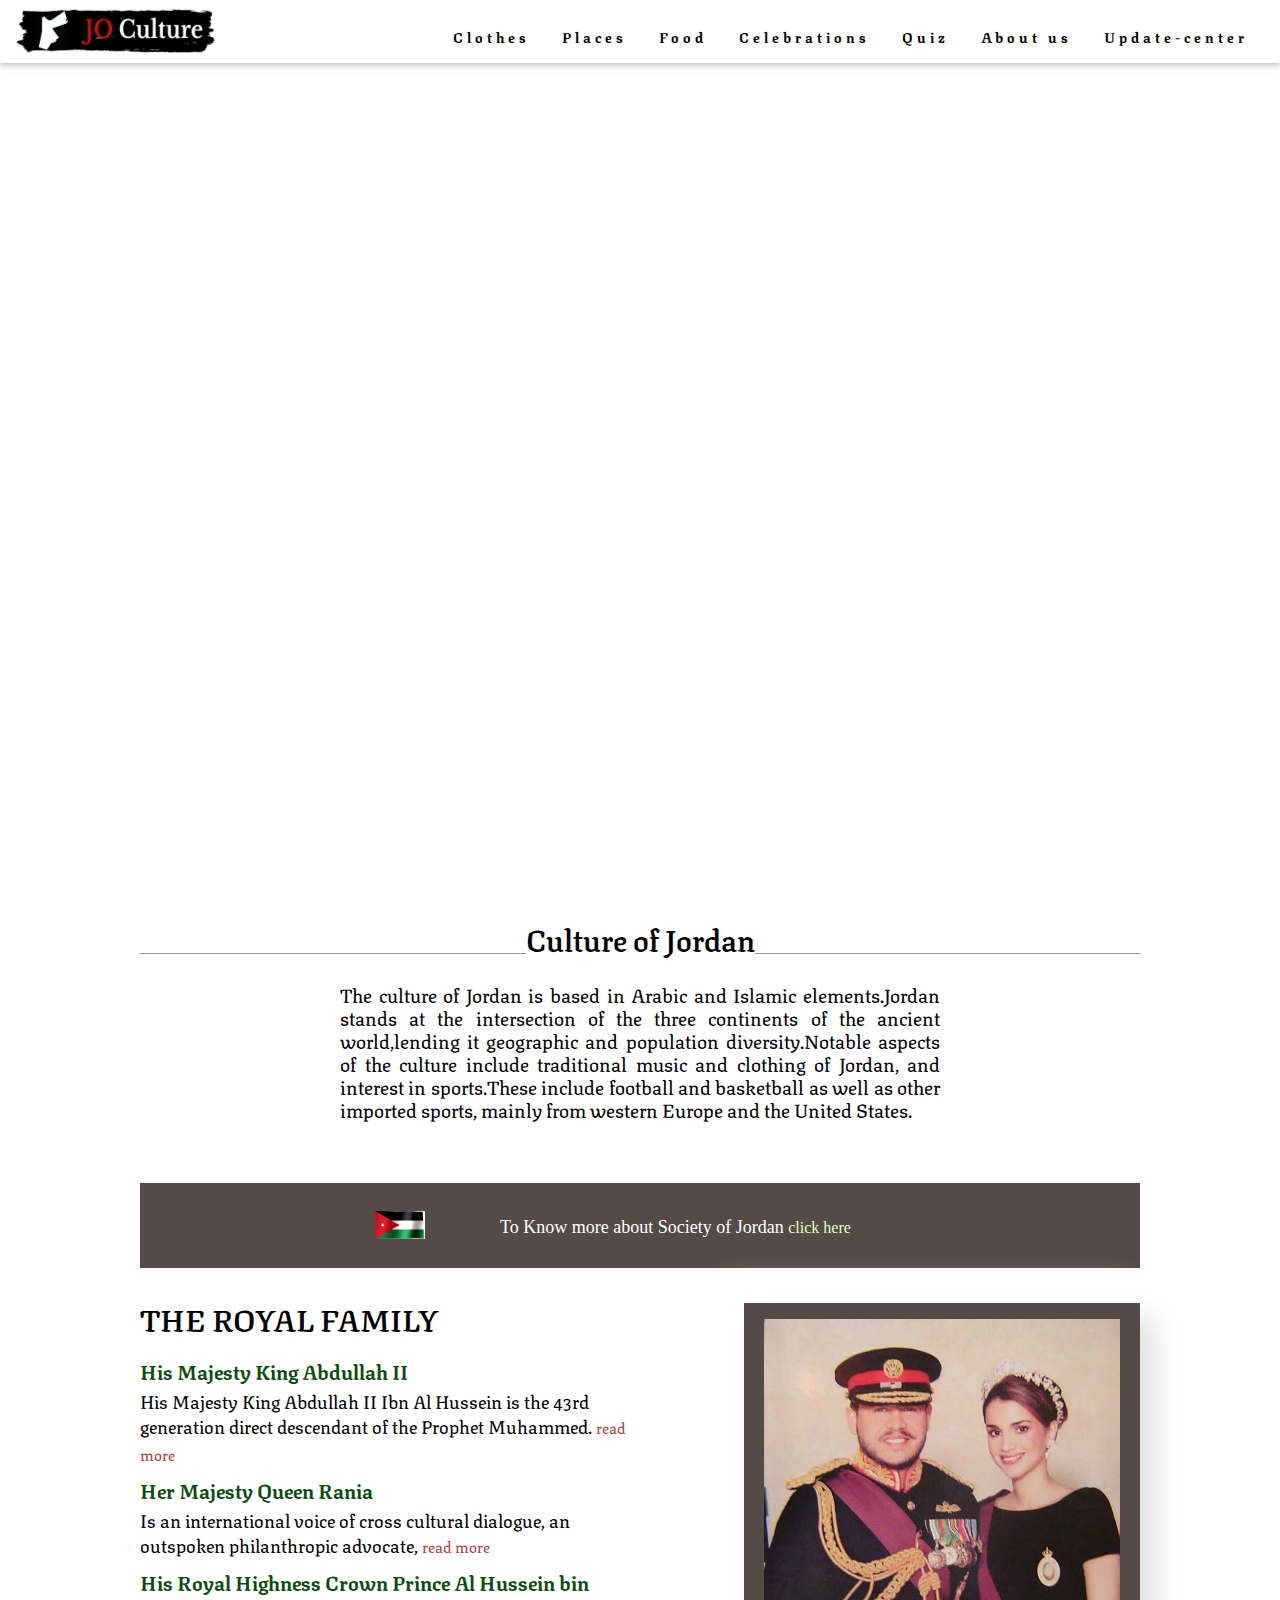
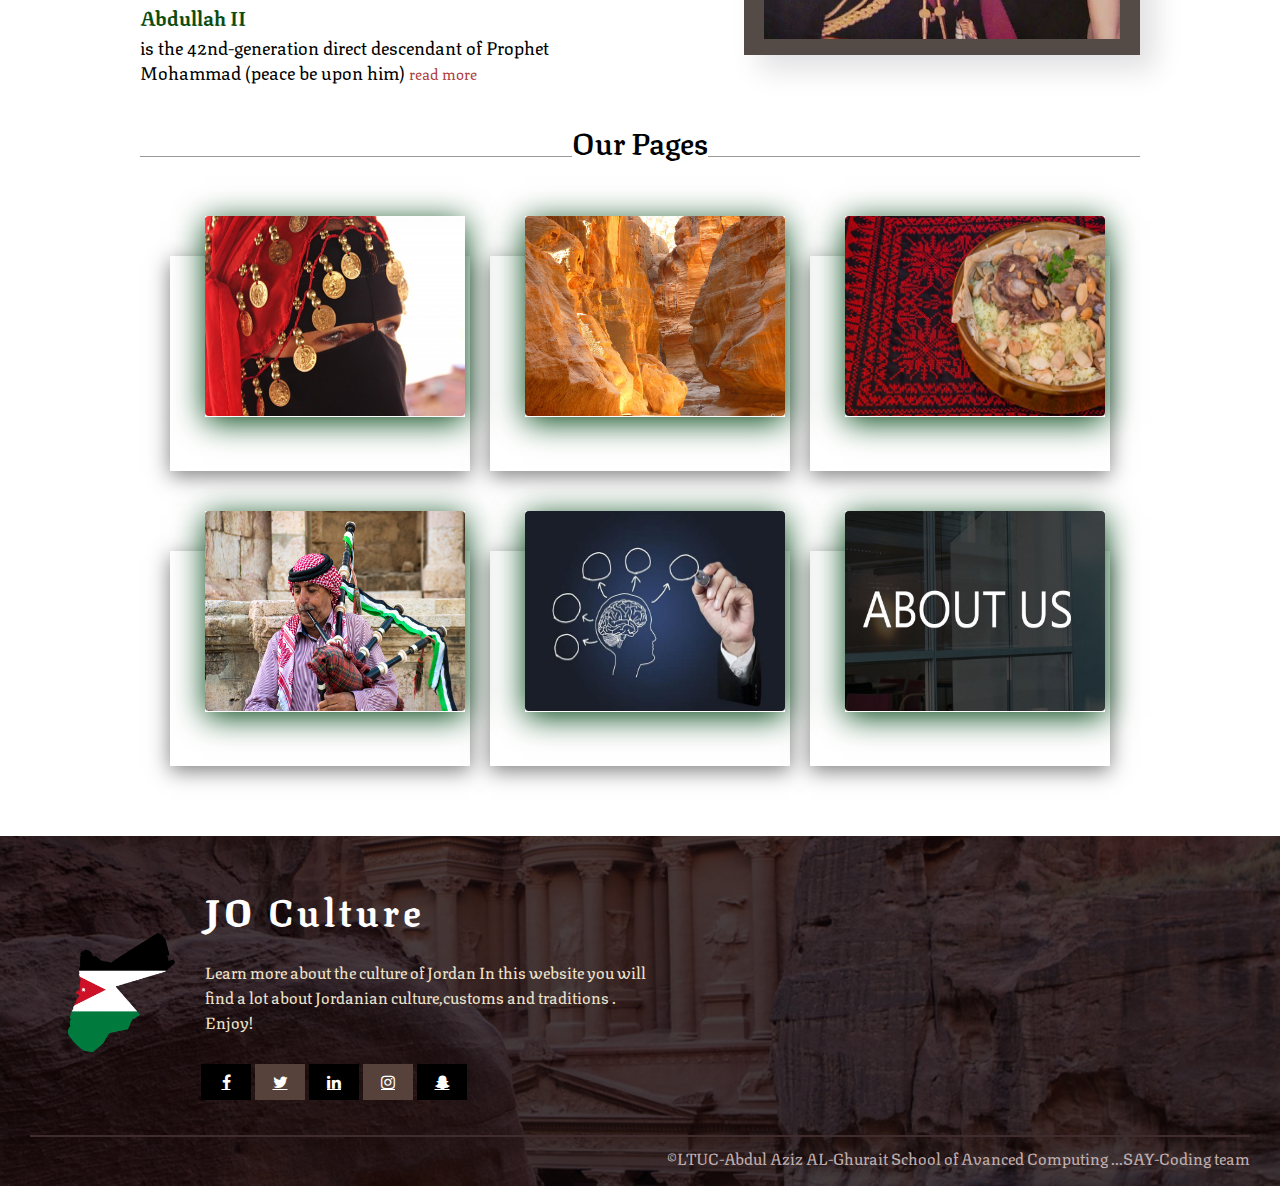
<file: index.html>
<!DOCTYPE html>


<html lang="en">

<head>
    <meta charset="UTF-8">
    <meta http-equiv="X-UA-Compatible" content="IE=edge">
    <meta name="viewport" content="width=device-width, initial-scale=1.0">

    <link rel="stylesheet" href="css/reset.css">
    <link rel="stylesheet" href="css/style.css">
    <link rel="stylesheet" href="https://cdnjs.cloudflare.com/ajax/libs/font-awesome/4.7.0/css/font-awesome.min.css">

    <title>JO-Culture</title>
</head>

<body>
    <header>

        <div class="w3-top">
            <div class="w3-bar w3-white w3-wide w3-padding w3-card">
                <a href="./index.html"> <img class="logoimgnav" src="./assets/indexImg/logo5.jpg"></a>
                <!-- <a class="anav" href="./index.html" style="font-size: 25px;" class="w3-bar-item w3-button"><b>JO</b>
          Culture</a> -->
                <!-- Float links to the right. Hide them on small screens -->
                <div class="w3-right w3-hide-small  ">
                    <a class="anav " href="./html/clothes.html" class="w3-bar-item w3-button ">Clothes</a>
                    <a class="anav" href="./html/tourist.html" class="w3-bar-item w3-button">Places</a>
                    <a class="anav" href="./html/food.html" class="w3-bar-item w3-button">Food</a>
                    <a class="anav" href="./html/celebrations.html" class="w3-bar-item w3-button">Celebrations</a>
                    <a class="anav" href="./html/quiz.html" class="w3-bar-item w3-button">Quiz</a>
                    <a class="anav" href="./html/aboutUs.html" class="w3-bar-item w3-button">About us</a>
                    <a class="anav" href="../html/UpdateCenter.html" class="w3-bar-item w3-button">Update-center</a>
                </div>
            </div>
        </div>

        <span></span>
        <div class="slideshow">
            <div class="slideshow-item">
                <img src="./assets/indexImg/bg8.jpg" alt="">
                <div class="slideshow-item-text">
                    <h3>JO CULTURE</h3>
                    <p> <span class="spanhed">Learn more about the culture of Jordan</span> <br><br> In this website you will find a lot about Jordanian culture, customs and traditions .. Enjoy!</p>
                </div>
            </div>




            <div class="slideshow-item">
                <img src="./assets/indexImg/bg.jpg" alt="">
                <div class="slideshow-item-text">
                    <h3>JO CULTURE</h3>
                    <p> <span class="spanhed">Learn more about the culture of Jordan</span> <br><br> In this website you will find a lot about Jordanian culture, customs and traditions .. Enjoy!</p>
                </div>
            </div>


            <div class="slideshow-item">
                <img src="./assets/indexImg/bg5.jpg" alt="">
                <div class="slideshow-item-text">
                    <h3>JO CULTURE</h3>
                    <p><span class="spanhed">Learn more about the culture of Jordan</span> <br><br> In this website you will find a lot about Jordanian culture, customs and traditions .. Enjoy!</p>
                </div>
            </div>


            <div class="slideshow-item">
                <img src="./assets/indexImg/bg9.jpg" alt="">
                <div class="slideshow-item-text">
                    <h3>JO CULTURE</h3>
                    <p><span class="spanhed">Learn more about the culture of Jordan</span> <br><br> In this website you will find a lot about Jordanian culture, customs and traditions .. Enjoy!</p>
                </div>
            </div>






        </div>
    </header>


    <main>
        <div>
            <div class="separator">
                <div class="line"></div>
                <h2> Culture of Jordan </h2>
                <div class="line"></div>
            </div>



            <p style="    width: 600px;
      margin: auto;
      text-align: justify ; margin-bottom: 30px;" class="centp">
                The culture of Jordan is based in Arabic and Islamic elements.Jordan stands at the intersection of the three continents of the ancient world,lending it geographic and population diversity.Notable aspects of the culture include traditional music and clothing
                of Jordan, and interest in sports.These include football and basketball as well as other imported sports, mainly from western Europe and the United States.



            </p>
        </div>
        </div>

        <div>
            <div class="foto">
                <div class="all">
                    <img class="van" src="./assets/indexImg/Flag.gif" alt="">
                    <p class="p "> To Know more about Society of Jordan <a class="van2" href="https://fanack.com/jordan/society-media-culture/society/">click here</a> </p>

                    <!-- <div class="button1">
          <button onclick="window.location.href='https://fanack.com/jordan/society-media-culture/society/';"
            class="button">Read More</button>
       </div> </div> -->

                </div>
            </div>

            <!-- ROYAL -->
            <section class="grid">
                <div class="col-1-2">


                    <div class="property-card">

                        <div class="property-image" style="background-image: url('./assets/indexImg/family.jpg')">

                        </div>

                    </div>


                </div>






                <div class="col-1-2">
                    <h2 class="hh">THE ROYAL FAMILY</h2>
                    <p class="royalp"><span>His Majesty King Abdullah II<br></span> His Majesty King Abdullah II Ibn Al Hussein is the 43rd generation direct descendant of the Prophet Muhammed.
                        <a class="royala" href="http://www.jordanembassyus.org/royal-family/his-majesty-king-abdullah-ii">read
            more</a>

                    </p>
                    <p class="royalp"><span>Her Majesty Queen Rania<br></span> Is an international voice of cross cultural dialogue, an outspoken philanthropic advocate,
                        <a class="royala" href="http://www.jordanembassyus.org/royal-family/her-majesty-queen-rania">read
            more</a>

                    </p>

                    <p class="royalp"><span>His Royal Highness Crown Prince Al Hussein bin Abdullah II<br></span> is the 42nd-generation direct descendant of Prophet Mohammad (peace be upon him)
                        <a class="royala" href="http://www.jordanembassyus.org/royal-family/his-royal-highness-crown-prince-al-hussein-bin-abdullah-ii">read
            more</a>

                    </p>
                </div>
            </section>



            <!-- Pages -->
            <div style="clear: both; " class="bg">

                <div class="separator">
                    <div class="line"></div>
                    <h2> Our Pages </h2>
                    <div class="line"></div>
                </div>




                <div class=".m1" style="clear: both;margin-top: 30px;">
                    <div class="container">
                        <div class="card">
                            <div class="imgBx">
                                <a href="./html/clothes.html"><img src="./assets/indexImg/clo2.jpg"></a>
                            </div>
                            <div class="content">
                                <h2 class="cardhed">TRADITIONAL CLOTEHS</h2>
                                <p>Let's get to know the traditional Jordanian dress</p>
                                <a href="./html/clothes.html"><button onclick="window.location.href='../html/clothes.html';" >view page</button></a>
                            </div>
                        </div>




                        <div class="card">
                            <div class="imgBx">
                                <a href="./html/tourist.html"> <img src="./assets/indexImg/turst.jpg"></a>
                            </div>
                            <div class="content">
                                <h2 class="cardhed">JORDANIAN PLACES</h2>
                                <p>Let's get to know the traditional and some great Jordanian places</p>
                                <a href="./html/tourist.html"><button onclick="window.location.href='../html/tourist.html';">view page</button></a>
                            </div>
                        </div>




                        <div class="card">
                            <div class="imgBx">
                                <a href="./html/food.html"> <img src="./assets/indexImg/bg9.jpg"></a>
                            </div>
                            <div class="content">
                                <h2 class="cardhed"> TRDETIONAL FOOD</h2>
                                <p>Let's get to know the traditional Food</p>
                                <a href="./html/food.html"><button onclick="window.location.href='../html/food.html';">view page</button></a>
                            </div>
                        </div>

                    </div>

                    <!-- secound row -->

                    <div class="container">
                        <div class="card">
                            <div class="imgBx">
                                <a href="./html/celebrations.html"><img src="./assets/indexImg/bg7.jpg"></a>
                            </div>
                            <div class="content">
                                <h2 class="cardhed">TRDETIONAL CELEBRATIONS</h2>
                                <p>Let's get to know about the traditional Celebrations</p>
                                <a href="./html/celebrations.html"><button onclick="window.location.href='../html/celebrations.html';">view page</button></a>
                            </div>
                        </div>




                        <div class="card">
                            <div class="imgBx">
                                <a href="./html/quiz.html"><img src="./assets/indexImg/quiz.jpg"></a>
                            </div>
                            <div class="content">
                                <h2 class="cardhed">TAKE OUR QUIZ</h2>
                                <p>Test your knowledge of some terms of Jordanian culture</p>
                                <a href="./html/quiz.html"><button onclick="window.location.href='../html/quiz.html';">view page</button></a>
                            </div>
                        </div>




                        <div class="card">
                            <div class="imgBx">
                                <a href="./html/aboutUs.html"> <img src="./assets/indexImg/about.jpg"></a>
                            </div>
                            <div class="content">
                                <h2 class="cardhed"> ABOUT US</h2>
                                <p>get to know us</p>
                                <a href="./html/aboutUs.html"><button onclick="window.location.href='../html/aboutUs.html';">view page</button></a>
                            </div>
                        </div>

                    </div>

                </div>

            </div>






    </main>


    <footer class="footer" style="background-image: url(./assets/indexImg/foot2.jpg);">

        <div class="grid grid-pad">

            <div class="col-1-3" style=" margin-top: 25px;">
                <img class="logoimg" src="./assets/indexImg/logo1.png">
                <span class="logotit"><b>JO</b> Culture<br></span>
                <p class="footerp"> Learn more about the culture of Jordan In this website you will find a lot about Jordanian culture,customs and traditions . Enjoy!</p>
                <br>
            </div>



            <div class="col-1-10 ">
                <a href="#" class="fa fa-facebook"></a>
                <a href="#" class="fa fa-twitter"></a>
                <a href="#" class="fa fa-linkedin"></a>
                <a href="#" class="fa fa-instagram"></a>
                <a href="#" class="fa fa-snapchat-ghost"></a>


            </div>


            <div style="clear: both;">
                <hr>
                <p class="copy">&copy;LTUC-Abdul Aziz AL-Ghurait School of Avanced Computing ...SAY-Coding team</p>
            </div>
    </footer>

</body>

</html>

</html>
</file>
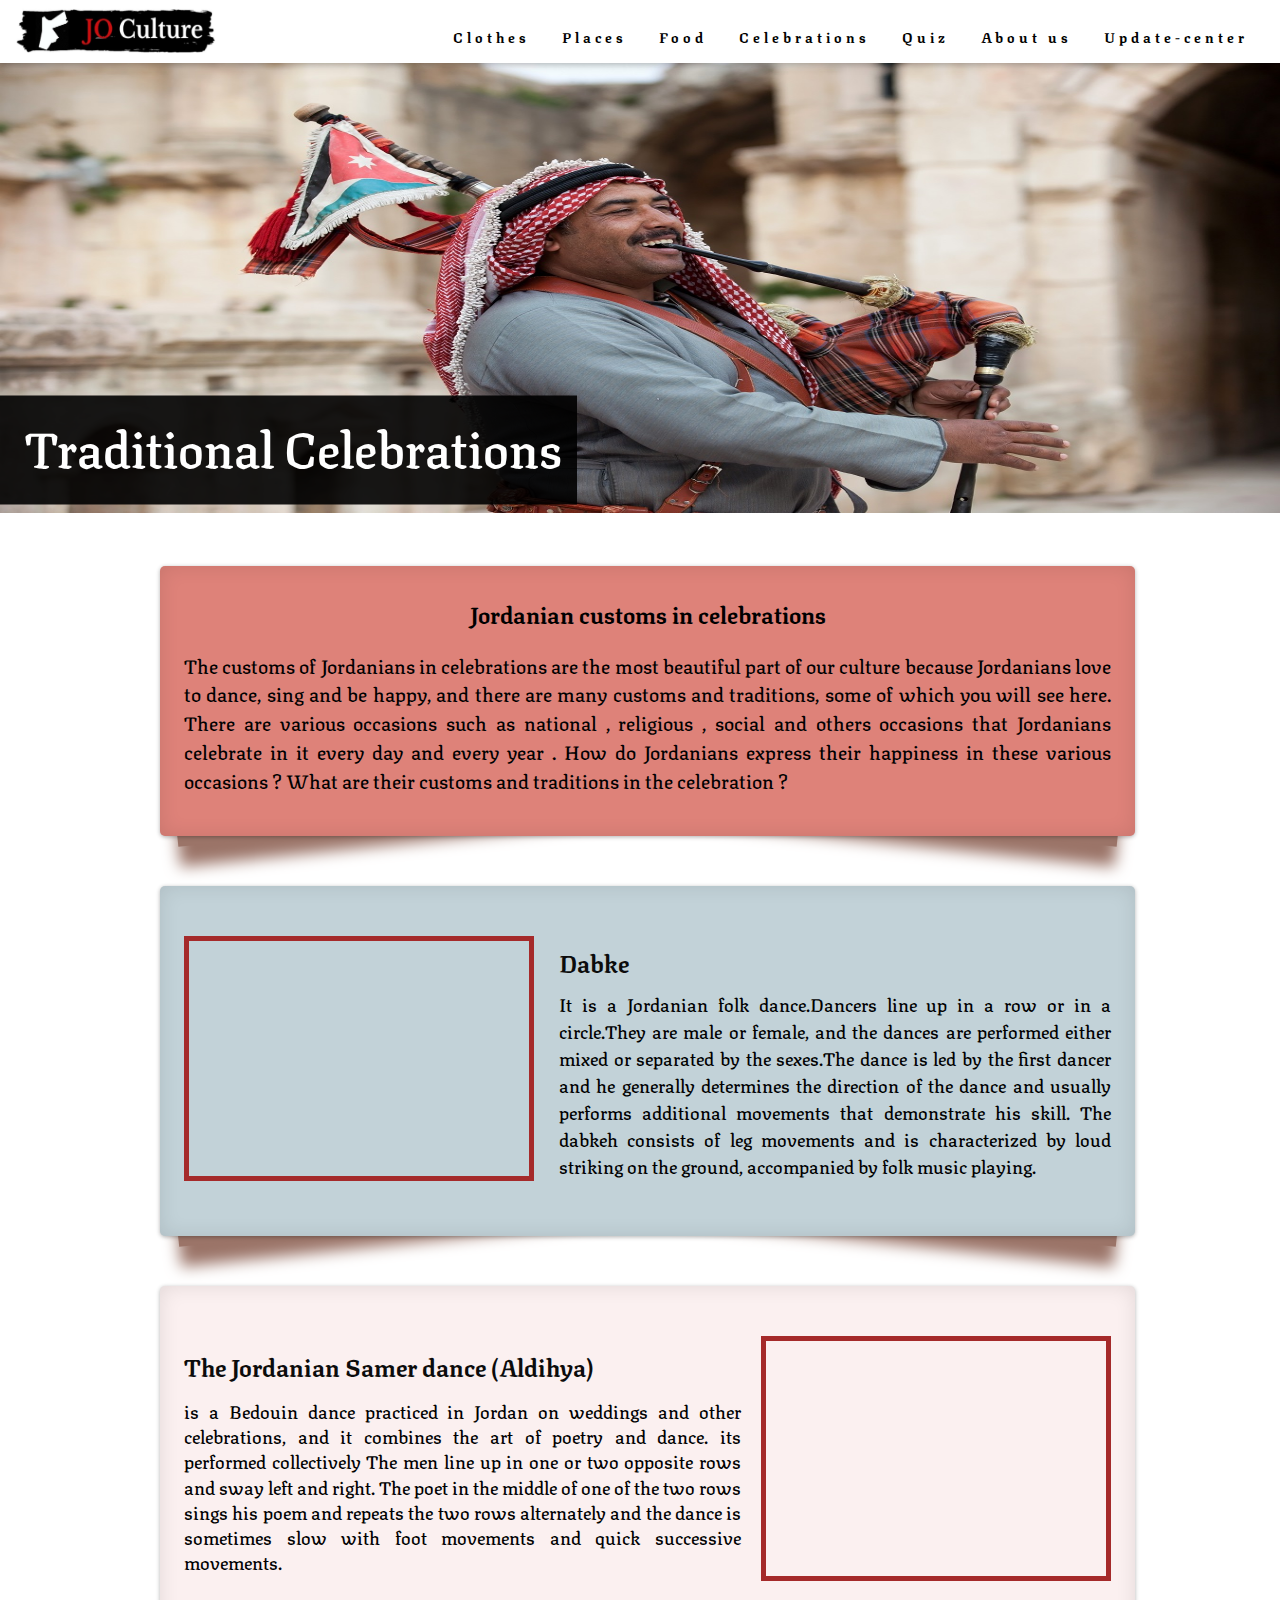
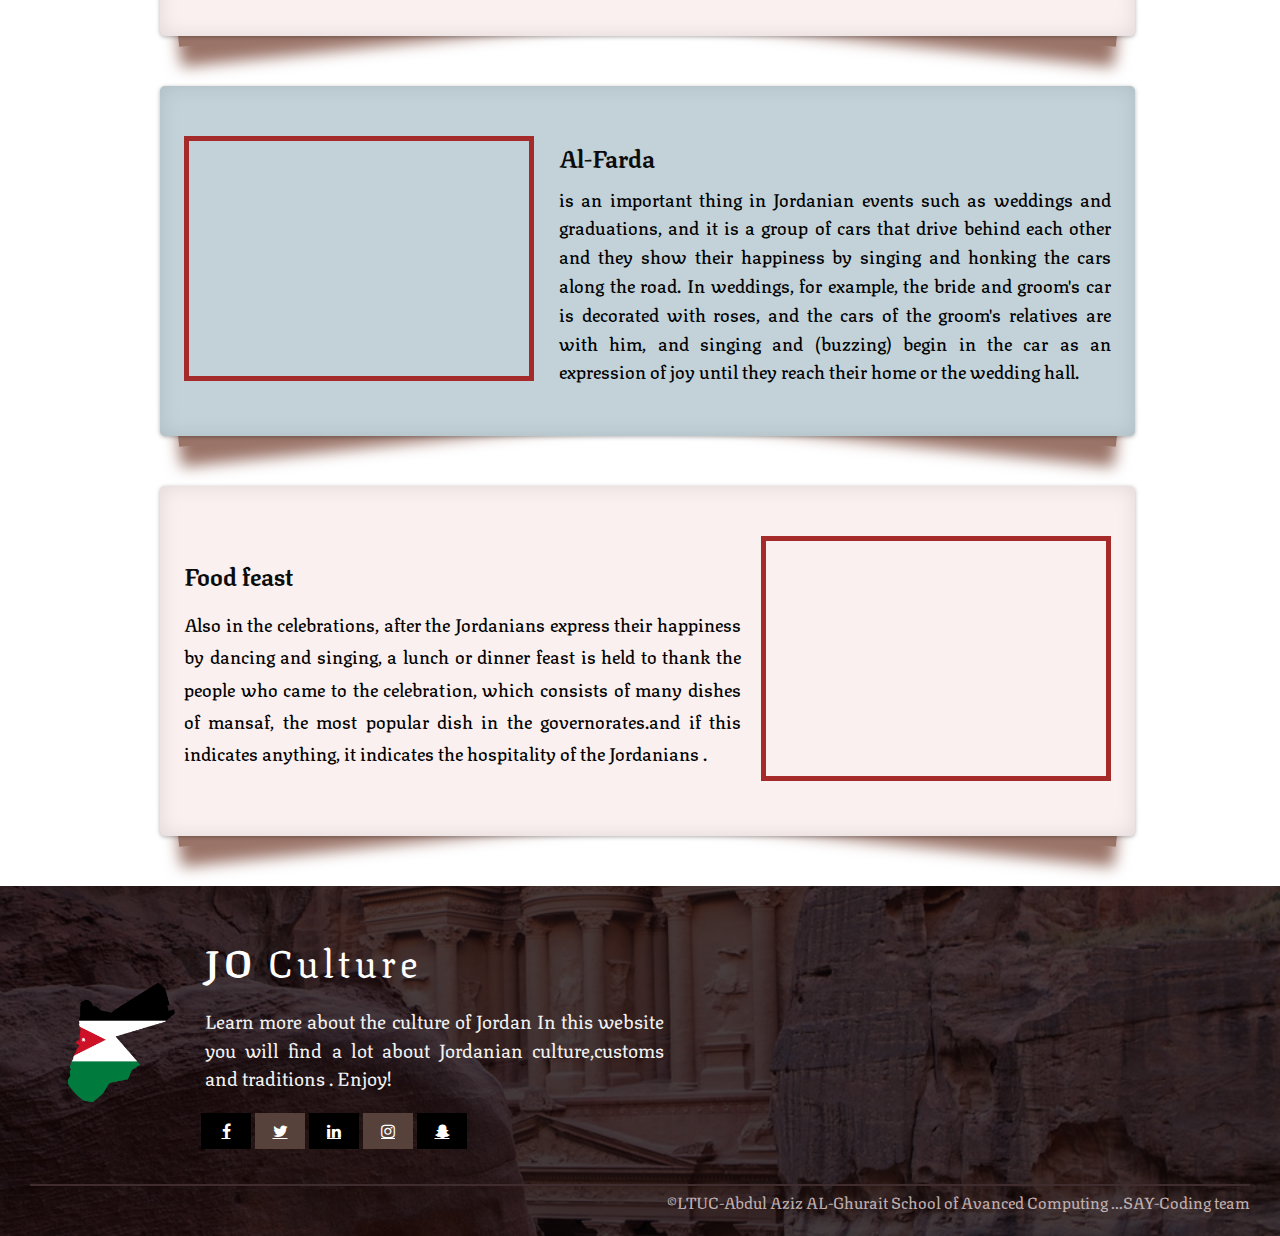
<file: html/celebrations.html>
<!DOCTYPE html>
<html lang="en">

<head>
  <meta charset="UTF-8">
  <meta http-equiv="X-UA-Compatible" content="IE=edge">
  <meta name="viewport" content="width=device-width, initial-scale=1.0">
  <title>celebration</title>

  <link rel="stylesheet" href="../css/reset.css">
  <link rel="stylesheet" href="../css/celebrations.css">
  <link rel="stylesheet" href="https://cdnjs.cloudflare.com/ajax/libs/font-awesome/4.7.0/css/font-awesome.min.css">


</head>

<body>

  <header>

    <div class="w3-top">
      <div class="w3-bar w3-white w3-wide w3-padding w3-card">
        <a href="../index.html"> <img class="logoimgnav" src="../assets/indexImg/logo5.jpg"></a>
        <!-- <a class="anav" href="../index.html" style="font-size: 25px;" class="w3-bar-item w3-button"><b>JO</b>
                    Culture</a> -->
        <!-- Float links to the right. Hide them on small screens -->
        <div class="w3-right w3-hide-small">
          <a class="anav " href="../html/clothes.html" class="w3-bar-item w3-button ">Clothes</a>
          <a class="anav" href="../html/tourist.html" class="w3-bar-item w3-button">Places</a>
          <a class="anav" href="../html/food.html" class="w3-bar-item w3-button">Food</a>
          <a class="anav" href="../html/celebrations.html" class="w3-bar-item w3-button">Celebrations</a>
          <a class="anav" href="../html/quiz.html" class="w3-bar-item w3-button">Quiz</a>
          <a class="anav" href="../html/aboutUs.html" class="w3-bar-item w3-button">About us</a>
          <a class="anav" href="../html/UpdateCenter.html" class="w3-bar-item w3-button">Update-center</a>

        </div>
      </div>
    </div>


    <div>
      <div>
        <img class="clotheshed" src="../assets/celebrationsImg/celebration.jpg" alt="">
        <div class="slideshow-item-text-head" style=" padding-top: 24px;
                padding-bottom: 35px;">
          <h3> Traditional Celebrations</h3>

        </div>
      </div>
    </div>

  </header>
  <main>

    <section class="wrap">
      <div class="box box1 shadow1">

        <h5>Jordanian customs in celebrations</h5>
        <p>

          The customs of Jordanians in celebrations are the most beautiful part of our culture because Jordanians love
          to dance, sing and be happy, and there are many customs and traditions, some of which you will see here.
          There are various occasions such as national , religious , social and others occasions that
          Jordanians celebrate in it every day and every year .
          How do Jordanians express their happiness in these various occasions ? What are their customs and
          traditions
          in the celebration ?

        </p>
    </section>
    </div>


    <section class="wrap">
      <div class="dabkehbox boxd shadow1">

        <div class="dabkeh">

          <div id="dabkaVideo">
            <iframe class="dabkaVideo" width="350" height="245" style="border: 5px solid brown;"
              src="https://www.youtube.com/embed/MNP71SHaArM?start=194&showinfo=0&controls=0&playlist=0&loop=1;"
              frameborder="0" allowfullscreen></iframe>

          </div>
          <div id="Dabke-text">
            <h4>Dabke</h4>
            <p>
              It is a Jordanian folk dance.Dancers line
              up
              in a row or in a circle.They are male or female, and the dances are
              performed
              either
              mixed or separated by the sexes.The dance is led by the first dancer and he generally
              determines
              the
              direction of the dance and usually performs additional movements that demonstrate his
              skill. The
              dabkeh
              consists of leg movements and is characterized by loud striking on the ground, accompanied
              by folk music playing.

            </p>
          </div>
        </div>
      </div>
    </section>



    <section class="wrap">
      <div class="samerDancebox boxs shadow1">

        <div id="samerDance">
          <div id="samerDance-text">
            <h4>The Jordanian Samer dance (Aldihya)</h4>
            <p>

              is a Bedouin dance practiced in Jordan on weddings and other celebrations, and it combines
              the art
              of poetry
              and dance.
              its performed collectively The men line up in one or two opposite rows and sway left and
              right. The
              poet in
              the middle of one of the two rows sings his poem and repeats the two rows alternately and
              the dance
              is
              sometimes slow with foot movements and quick successive movements.
            </p>
          </div>

          <div id="AldihyaVideo">
            <iframe class="AldihyaVideo" width="350" height="245" style="border: 5px solid brown;"
              src="https://www.youtube.com/embed/k2hZq74NCGE?start=190&end=220&showinfo=0&controls=0&playlist=0&loop=1;"
              frameborder="0" allowfullscreen></iframe>

          </div>
        </div>
      </div>
    </section>



    <section class="wrap">
      <div class="Al-Fardabox boxd shadow1">

        <div id="Al-Farda">
          <div id="Al-FardaVideo">
            <iframe class="Al-Farda" width="350" height="245" style="border: 5px solid brown;"
              src="https://www.youtube.com/embed/H_JvoFnOUD4?start=75&end=119&autohide=1&fs=0&showinfo=0&controls=0&playlist=0&loop=1;"
              frameborder="0" allowfullscreen></iframe>

          </div>

          <div id="Al-Farda-text">
            <h4>Al-Farda </h4>
            <p>
              is an important thing in Jordanian events such as weddings and graduations, and it is a
              group of cars that drive behind each other and they show their
              happiness 
               by
              singing and honking the cars along the road.
              In weddings, for example, the bride and groom's car is decorated with roses, and the cars of
              the
              groom's
              relatives are with him, and singing and (buzzing) begin in the car as an expression of joy
              until
              they reach
              their home or the wedding hall.
            </p>
          </div>

        </div>
      </div>
    </section>


    <section class="wrap">
      <div class="Foodfeastbox boxs shadow1">
        <div id="Foodfeast">
          <div id="Foodfeast-text">
            <h4>Food feast</h4>
            <p>
              Also in the celebrations, after the Jordanians express their happiness by dancing and singing, a lunch or
              dinner feast is held to thank the people who came to the celebration, which consists of many dishes of
              mansaf, the most popular dish in the governorates.and if this indicates anything, it indicates the
              hospitality of the Jordanians .
            </p>
          </div>

          <div id="Foodfeast-Video">
            <iframe class="Foodfeast" width="350" height="245" style="border: 5px solid brown;"
              src="https://www.youtube.com/embed/gxe0-ow3-jM?start=0&end=129&showinfo=0&controls=0&playlist=0&loop=1;"
              frameborder="0" allowfullscreen></iframe>
          </div>
        </div>
      </div>
    </section>

    <section class="wrap">
    <section id = "new">
      <div class="newbox boxd shadow1">
        <div id ="newCelebrationContent">
           
          

        </div>
      </div>
    </section>
    </section>


    <!-- <form id="addcelebration">
            <fieldset>
                <legend>Add new way of celebration</legend>
                <label for="Name"> Name</label>
                <input type="text" id="Name" name="name">

                <label for="description">description</label>
                <input type="text" id="description" name="description">

                <label for="img">image</label>
                <input type="text" id="img" name="img">

                <button type="submit">Save</button>

            </fieldset>
        </form> -->


  </main>

  <footer class="footer" style="background-image: url(../assets/indexImg/foot2.jpg);">

    <div class="grid grid-pad">

        <div class="col-1-3" style=" margin-top: 25px;">
            <img class="logoimg" src="../assets/indexImg/logo1.png">
            <span class="logotit"><b>JO</b> Culture<br></span>
            <p class="footerp"> Learn more about the culture of Jordan In this website you will find a lot about Jordanian culture,customs and traditions . Enjoy!</p>
            <br>
        </div>



        <div class="col-1-10 ">
            <a href="#" class="fa fa-facebook"></a>
            <a href="#" class="fa fa-twitter"></a>
            <a href="#" class="fa fa-linkedin"></a>
            <a href="#" class="fa fa-instagram"></a>
            <a href="#" class="fa fa-snapchat-ghost"></a>


        </div>


        <div style="clear: both;">
            <hr>
            <p class="copy">&copy;LTUC-Abdul Aziz AL-Ghurait School of Avanced Computing ...SAY-Coding team</p>
        </div>
</footer>
    <script src="../js/celebrations.js"></script>

</body>

</html>
</file>
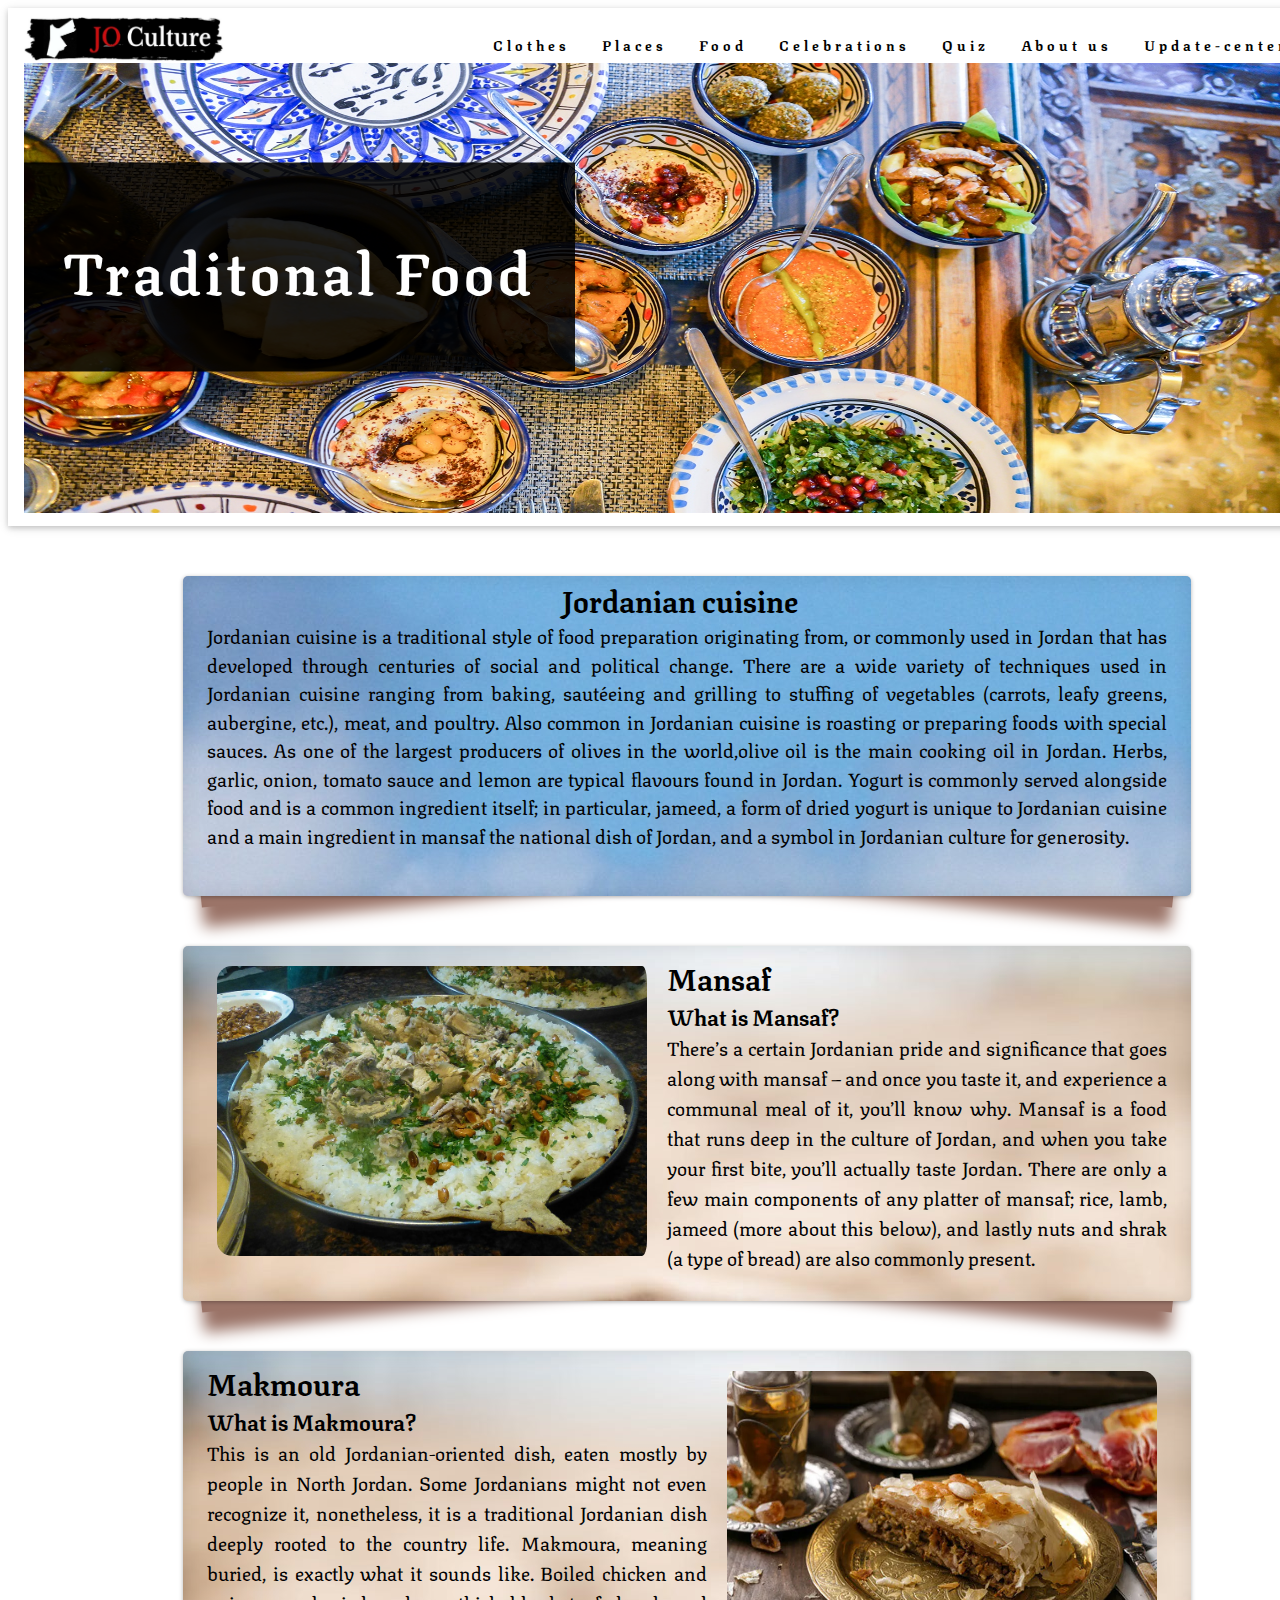
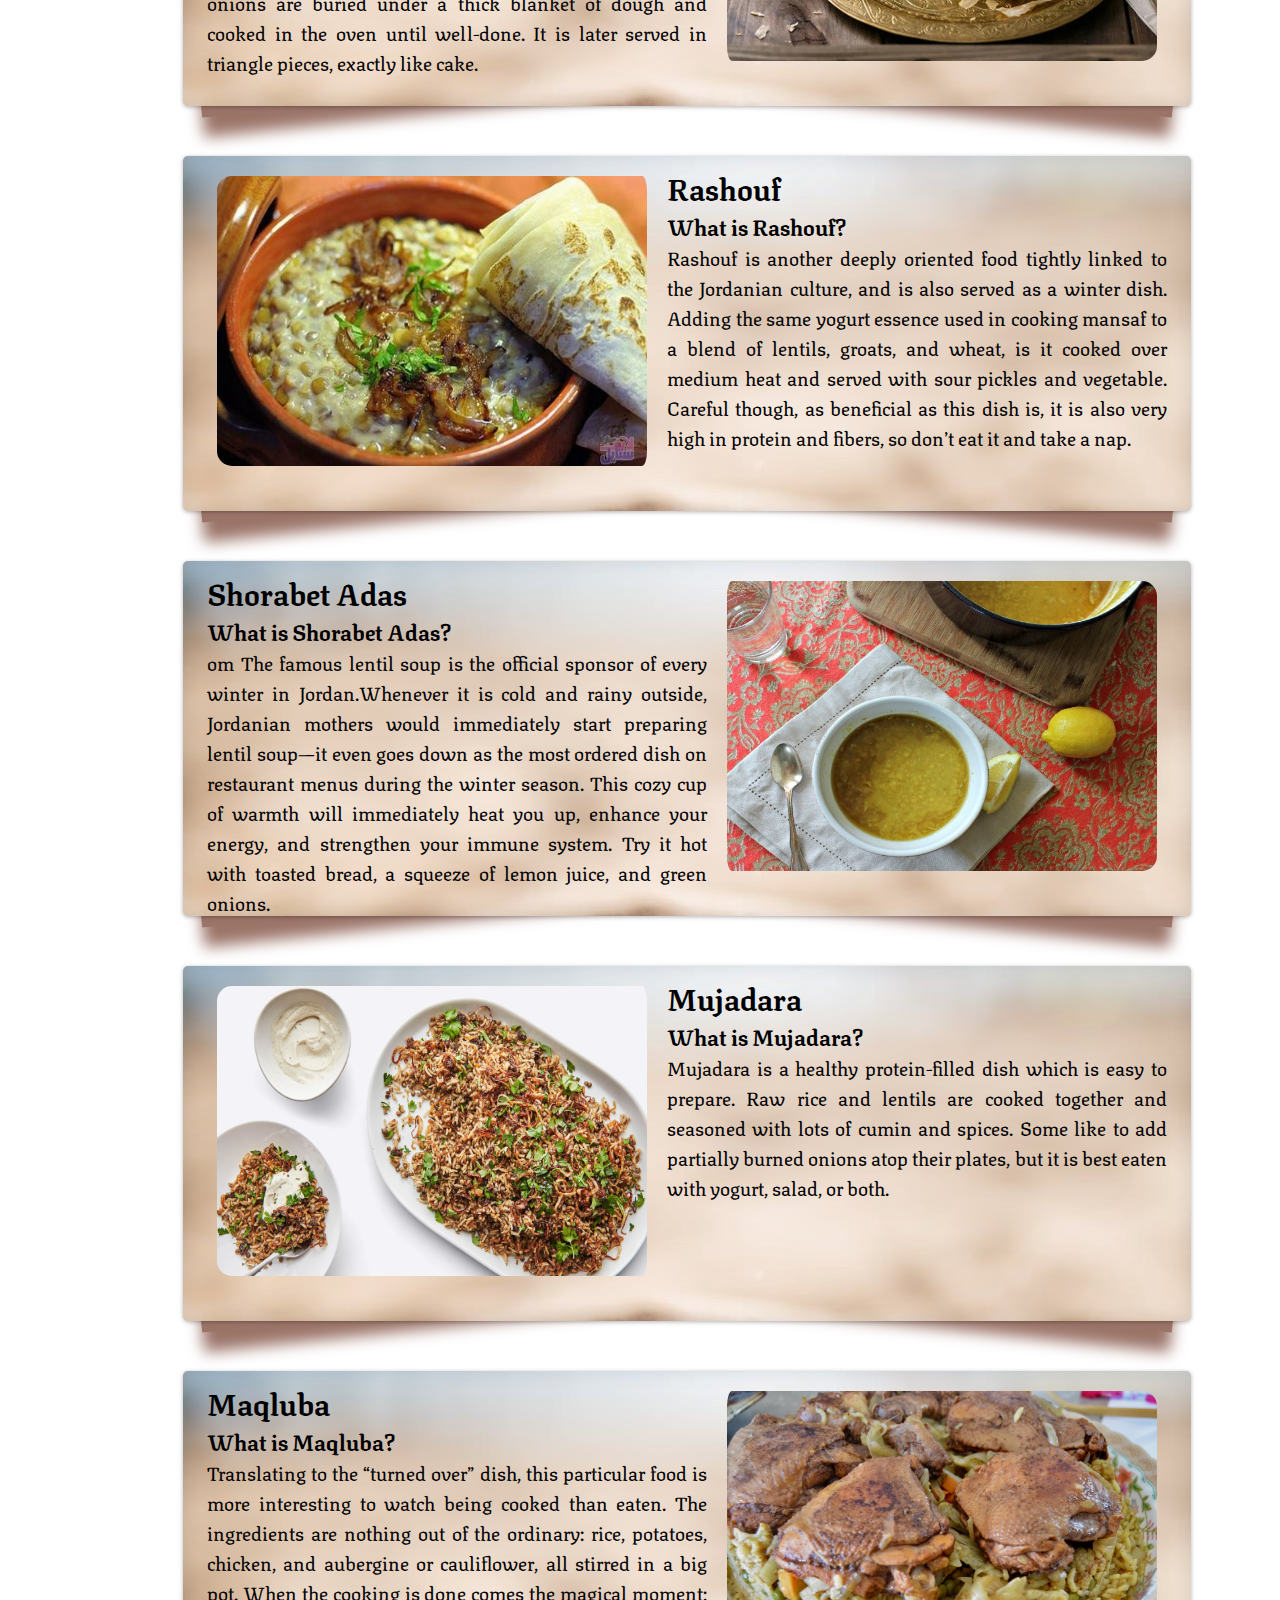
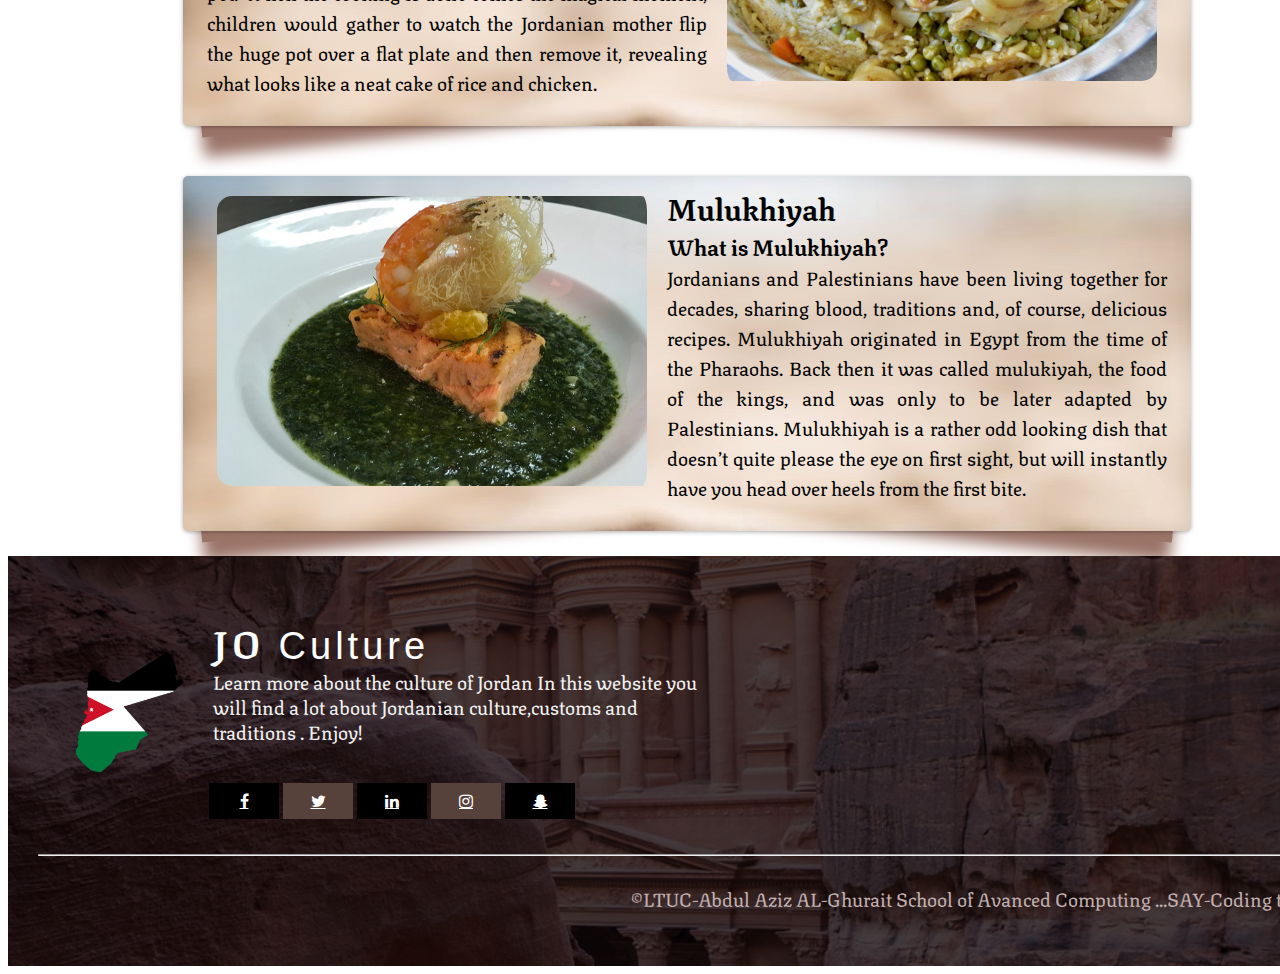
<file: html/food.html>
<!DOCTYPE html>
<html lang="en">

<head>
  <link rel="stylesheet" href="../css/food.css">

  <link rel="stylesheet" href="https://cdnjs.cloudflare.com/ajax/libs/font-awesome/4.7.0/css/font-awesome.min.css">
  <title>traditional food</title>
</head>

<body>

  <header>

    <div class="w3-top">
      <div class="w3-bar w3-white w3-wide w3-padding w3-card">
        <a href="../index.html"> <img class="logoimgnav" src="../assets/indexImg/logo5.jpg"></a>
        <!-- <a class="anav" href="../index.html" style="font-size: 25px;" class="w3-bar-item w3-button"><b>JO</b>
                Culture</a> -->
        <!-- Float links to the right. Hide them on small screens -->
        <div class="w3-right w3-hide-small">
          <a class="anav " href="../html/clothes.html" class="w3-bar-item w3-button ">Clothes</a>
          <a class="anav" href="../html/tourist.html" class="w3-bar-item w3-button">Places</a>
          <a class="anav" href="../html/food.html" class="w3-bar-item w3-button">Food</a>
          <a class="anav" href="../html/celebrations.html" class="w3-bar-item w3-button">Celebrations</a>
          <a class="anav" href="../html/quiz.html" class="w3-bar-item w3-button">Quiz</a>
          <a class="anav" href="../html/aboutUs.html" class="w3-bar-item w3-button">About us</a>
          <a class="anav" href="../html/UpdateCenter.html" class="w3-bar-item w3-button">Update-center</a>
        </div>

        <!-- <div>

        </div>
    </div>
<div>

                <img class="foodHed" src="../foodimg/GI_924240792_Jordan_Meze.jpg" alt="">
                <div class="slideshow-item-text-head">
                  <h3 data-shadow='Traditonal Food'>Traditonal Food</h3>

                </div>
            </div>
        </div> -->

        <div>
          <div>
            <img class="clotheshed" src="../foodimg/GI_924240792_Jordan_Meze.jpg" alt="">
            <div class="slideshow-item-text-head">
              <h3 id="mdm"> Traditonal Food</h3>

            </div>
          </div>
        </div>


  </header>

  <main>
    <div>
      <div class="separator">
        <div class="line"></div>

        <div class="line"></div>
      </div>


      <section class="wrap">
        <div class="box box1 shadow1">
          <p id="mmm">Jordanian cuisine</p> <br>
          <p class="centp">
            Jordanian cuisine is a traditional style of food preparation originating from, or commonly used in Jordan
            that has developed through centuries of social and political change.
            There are a wide variety of techniques used in Jordanian cuisine ranging from baking, sautéeing and grilling
            to stuffing of vegetables (carrots, leafy greens, aubergine, etc.),
            meat, and poultry. Also common in Jordanian cuisine is roasting or preparing foods with special sauces.
            As one of the largest producers of olives in the world,olive oil is the main cooking oil in Jordan. Herbs,
            garlic, onion, tomato sauce and lemon are typical flavours found in Jordan. Yogurt is commonly served
            alongside food and is a common ingredient itself; in particular, jameed, a form of dried yogurt is unique to
            Jordanian cuisine and a main ingredient
            in mansaf the national dish of Jordan, and a symbol in Jordanian culture for generosity. <br>

          </p>
        </div>
      </section>

      <section id="wrap2">
        <div class="box2 box12 shadow1">
          <img src="" alt="" id="fimage">
          <div id="marr">
            <p id="tite">Mansaf</p> <br>
            <p id="enw">What is Mansaf?</p> <br>
            <p id="text">There’s a certain Jordanian pride and significance that goes along with mansaf –
              and once you taste it, and experience a communal meal of it, you’ll know why.
              Mansaf is a food that runs deep in the culture of Jordan,
              and when you take your first bite, you’ll actually taste Jordan.
              There are only a few main components of any platter of mansaf;
              rice, lamb, jameed (more about this below), and lastly nuts and shrak (a type of bread)
              are also commonly present.</p> <br>
          </div>
        </div>
      </section>

      <section id="wrap2">
        <div class="box2 box12 shadow1">
          <img src="" alt="" id="maimage">
          <div id="marr">
            <p id="tite">Makmoura</p> <br>
            <p id="enw">What is Makmoura?</p> <br>
            <p id="ppp">This is an old Jordanian-oriented dish, eaten mostly by people in North Jordan.
              Some Jordanians might not even recognize it, nonetheless, it is a traditional Jordanian dish deeply
              rooted to the country life.
              Makmoura, meaning buried, is exactly what it sounds like. Boiled chicken and onions are buried under a
              thick blanket of dough and cooked in the oven until well-done.
              It is later served in triangle pieces, exactly like cake.
            </p> <br>
          </div>
        </div>
      </section>

      <section id="wrap2">
        <div class="box2 box12 shadow1">
          <img src="" alt="" id="rimage">
          <div id="marr">
            <p id="tite">Rashouf</p> <br>
            <p id="enw">What is Rashouf?</p> <br>
            <p class="text">Rashouf is another deeply oriented food tightly linked to the Jordanian culture, and is also
              served as a winter dish.
              Adding the same yogurt essence used in cooking mansaf to a blend of lentils, groats, and wheat, is it
              cooked over medium heat and served with sour pickles and vegetable.
              Careful though, as beneficial as this dish is, it is also very high in protein and fibers, so don’t eat
              it and take a nap.
            </p> <br>
          </div>
        </div>
      </section>

      <section id="wrap2">
        <div class="box2 box12 shadow1">
          <img src="" alt="" id="simage">
          <div id="marr">
            <p id="tite">Shorabet Adas</p> <br>
            <p id="enw">What is Shorabet Adas?</p> <br>
            <p class="text">om
              The famous lentil soup is the official sponsor of every winter in Jordan.Whenever it is cold and rainy
              outside, Jordanian mothers would immediately start preparing lentil soup—it even goes down as the most
              ordered dish on restaurant menus during the winter season. This cozy cup of warmth will immediately heat
              you up, enhance your energy, and strengthen your immune system. Try it hot with toasted bread, a squeeze
              of lemon juice, and green onions.
            </p> <br>
          </div>
        </div>
      </section>

      <section id="wrap2">
        <div class="box2 box12 shadow1">
          <img src="" alt="" id="mimage">
          <div id="marr">
            <p id="tite">Mujadara</p> <br>
            <p id="enw">What is Mujadara?</p> <br>
            <p class="text">Mujadara is a healthy protein-filled dish which is easy to prepare.
              Raw rice and lentils are cooked together and seasoned with lots of cumin and spices.
              Some like to add partially burned onions atop their plates, but it is best eaten with yogurt, salad, or
              both.
            </p> <br>
          </div>
        </div>
      </section>

      <section id="wrap2">
        <div class="box2 box12 shadow1">
          <img src="" alt="" id="kimage">
          <div id="marr">
            <p id="tite">Maqluba</p> <br>
            <p id="enw">What is Maqluba?</p> <br>
            <p class="text">Translating to the “turned over” dish, this particular food is more interesting to watch
              being cooked than eaten.
              The ingredients are nothing out of the ordinary: rice, potatoes, chicken, and aubergine or cauliflower,
              all stirred in a big pot.
              When the cooking is done comes the magical moment; children would gather to watch the Jordanian mother
              flip the huge pot over a flat plate and then remove it,
              revealing what looks like a neat cake of rice and chicken.
            </p> <br>
          </div>
        </div>
      </section>

      <section id="wrap2">
        <div class="box2 box12 shadow1">
          <img src="" alt="" id="mkimage">
          <div id="marr">
            <p id="tite">Mulukhiyah</p> <br>
            <p id="enw">What is Mulukhiyah?</p> <br>
            <p class="text">
              Jordanians and Palestinians have been living together for decades, sharing blood, traditions and, of
              course, delicious recipes.
              Mulukhiyah originated in Egypt from the time of the Pharaohs.
              Back then it was called mulukiyah, the food of the kings, and was only to be later adapted by
              Palestinians.
              Mulukhiyah is a rather odd looking dish that doesn’t quite please the eye on first sight, but will
              instantly have you head over heels from the first bite.
          </div>
          </p> <br>
        </div>
      </section>
      <section id="wrap2">
        <section id="hhhh">
        <div class="box3 box12 shadow1">
          <div id="marr">
          <div id="newFoodContent">

          </div>
        </div>
      </div>
    </section>

  </main>

  <footer class="footer" style="background-image: url(../assets/indexImg/foot2.jpg);">

    <div class="grid grid-pad">

        <div class="col-1-3" style=" margin-top: 25px;">
            <img class="logoimg" src="../assets/indexImg/logo1.png">
            <span class="logotit"><b>JO</b> Culture<br></span>
            <p class="footerp"> Learn more about the culture of Jordan In this website you will find a lot about Jordanian culture,customs and traditions . Enjoy!</p>
            <br>
        </div>



        <div class="col-1-10 ">
            <a href="#" class="fa fa-facebook"></a>
            <a href="#" class="fa fa-twitter"></a>
            <a href="#" class="fa fa-linkedin"></a>
            <a href="#" class="fa fa-instagram"></a>
            <a href="#" class="fa fa-snapchat-ghost"></a>


        </div>


        <div style="clear: both;">
            <hr>
            <p class="copy">&copy;LTUC-Abdul Aziz AL-Ghurait School of Avanced Computing ...SAY-Coding team</p>
        </div>
</footer>
  <script src="../js/food.js"></script>
</body>

</html>
</file>
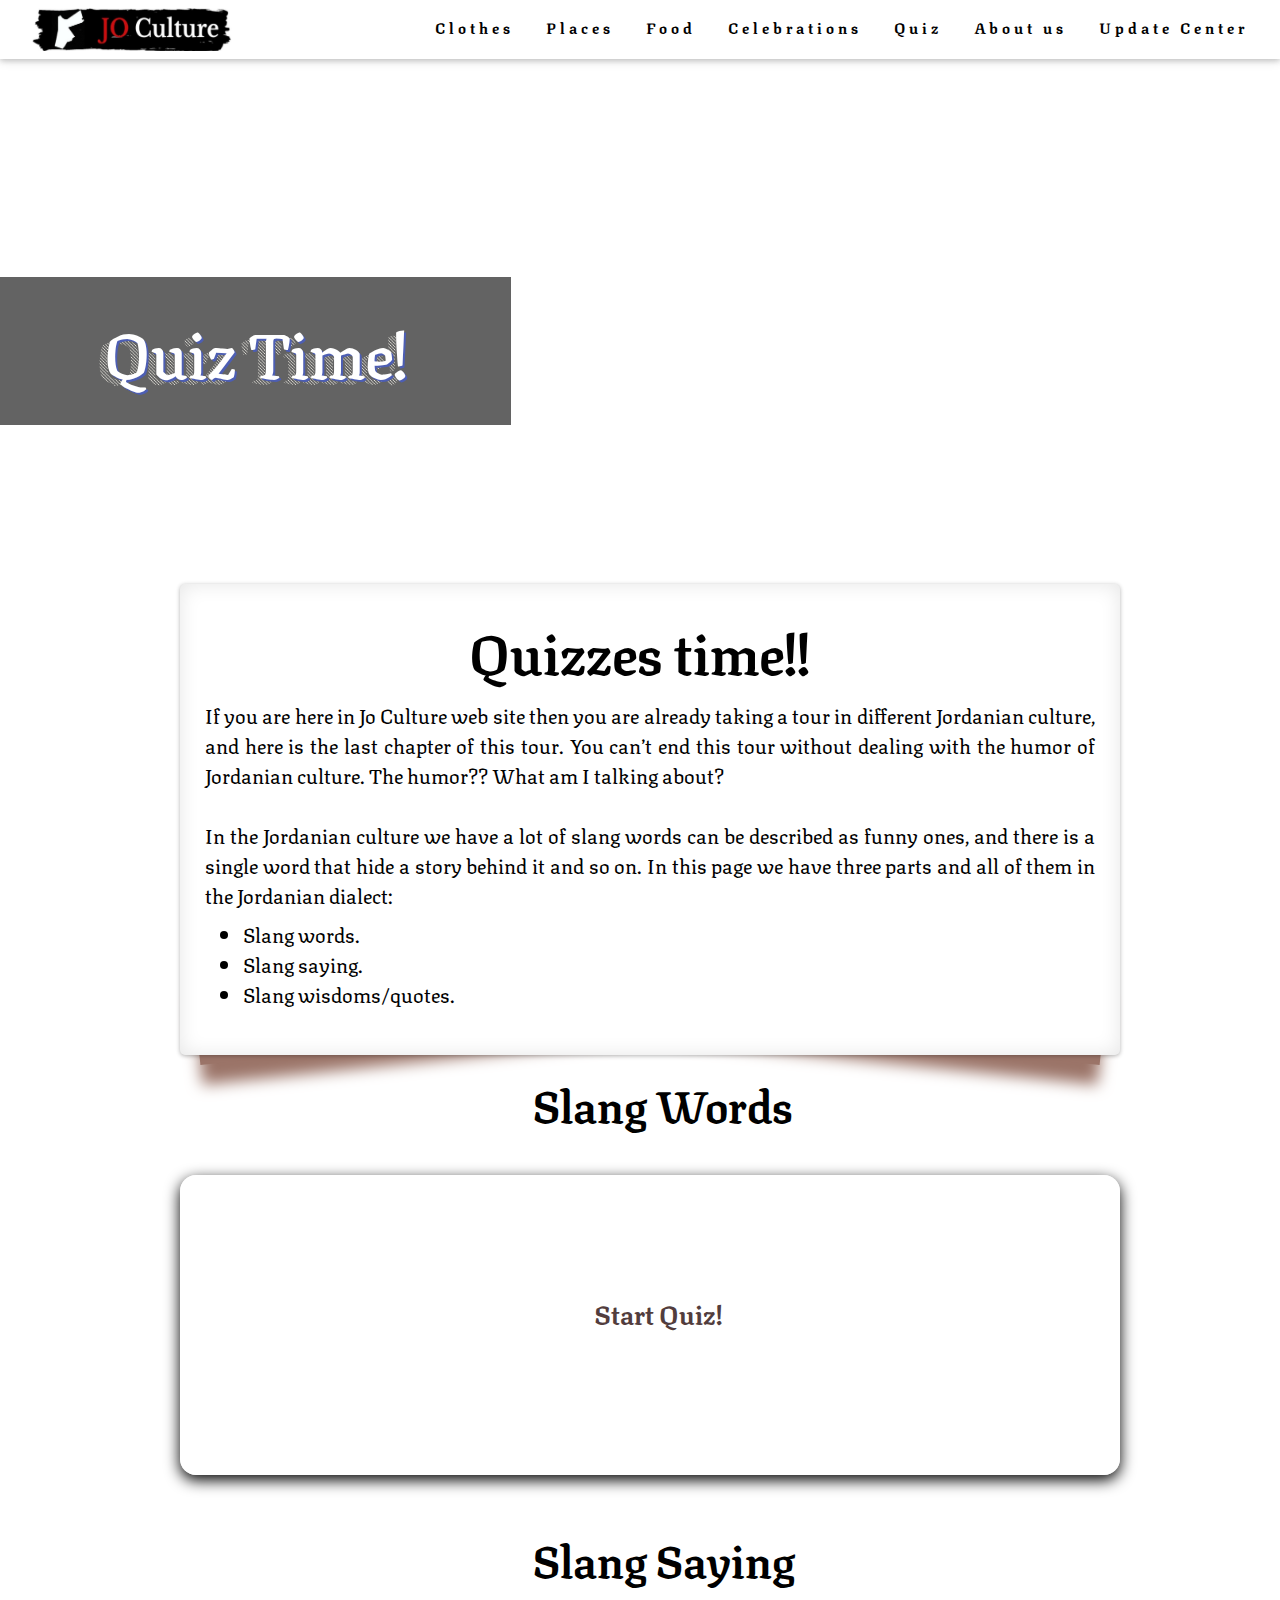
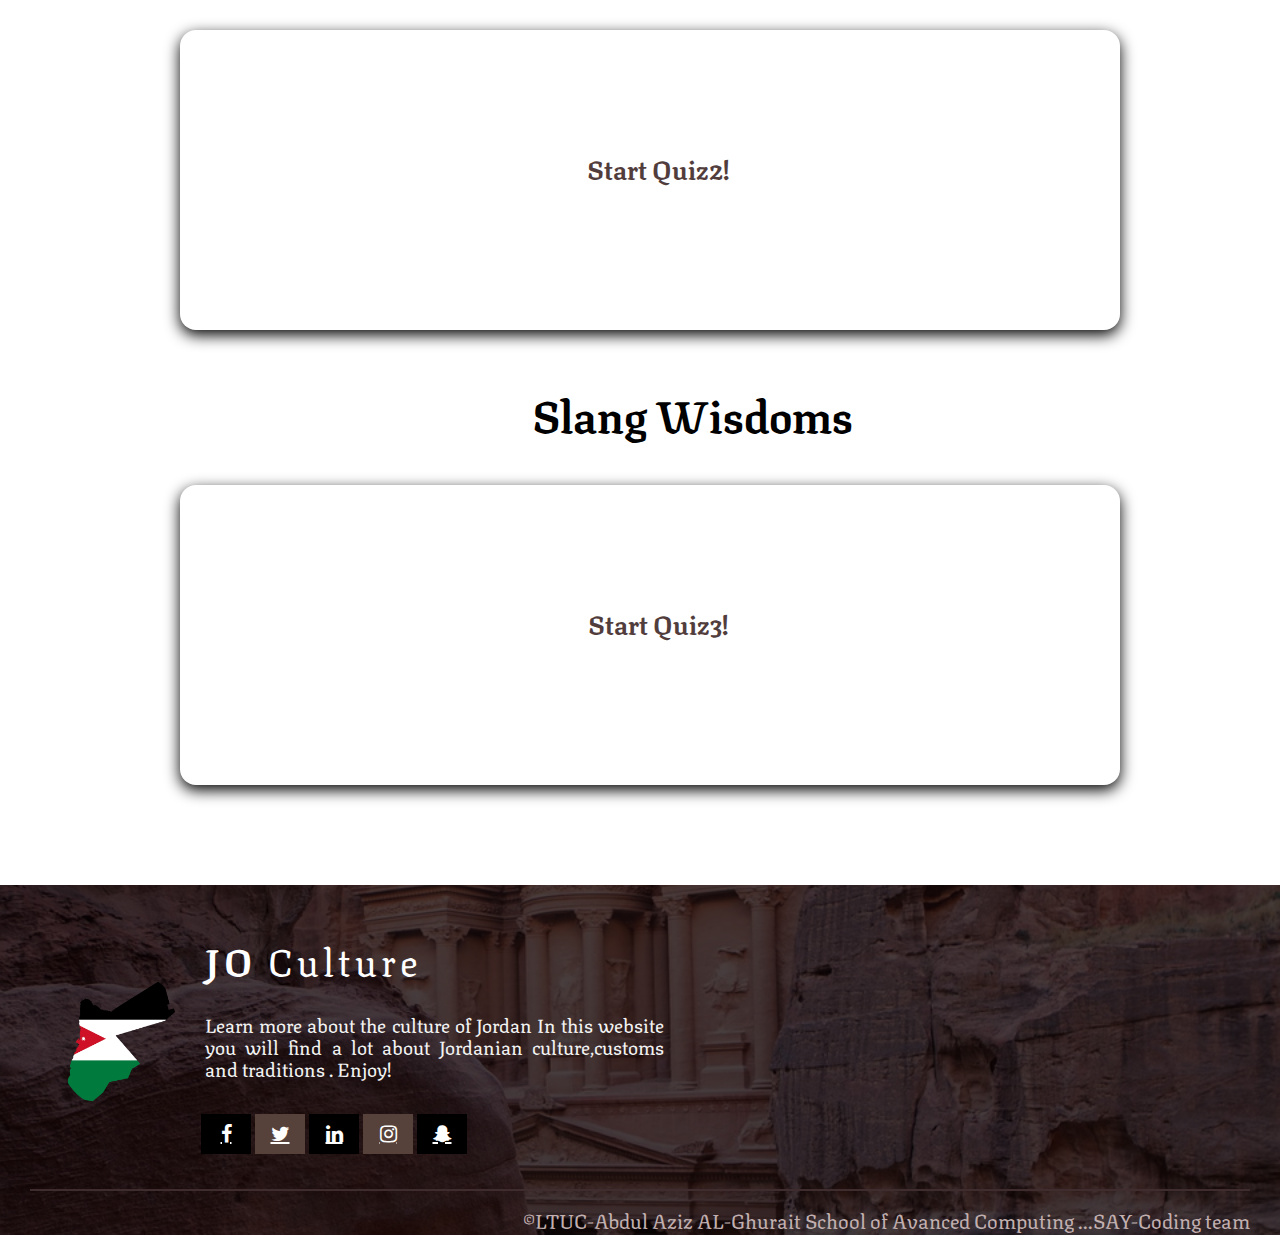
<file: html/quiz.html>
<!DOCTYPE html>
<html lang="en">

<head>
    <meta charset="UTF-8">
    <title>Quiz</title>
    <link rel="stylesheet" href="../css/reset.css">
    <link rel="stylesheet" href="../css/quiz.css">
    <link rel="stylesheet" href="https://cdnjs.cloudflare.com/ajax/libs/font-awesome/4.7.0/css/font-awesome.min.css">
    <link href='https://fonts.googleapis.com/css?family=Didact+Gothic' rel='stylesheet' type='text/css'>
</head>

<body>
    <div class="area"></div>

    <header>

        <div class="w3-top">
            <div class="w3-bar w3-white w3-wide w3-padding w3-card">
                <a class="anav" href="../index.html" style="font-size: 25px;" class="w3-bar-item w3-button"><img class="logoimgnav" src="../assets/indexImg/logo5.jpg"></a>
                <!-- Float links to the right. Hide them on small screens -->
                <div class="w3-right w3-hide-small">
                    <a class="anav " href="../html/clothes.html" class="w3-bar-item w3-button ">Clothes</a>
                    <a class="anav" href="../html/tourist.html" class="w3-bar-item w3-button">Places</a>
                    <a class="anav" href="../html/food.html" class="w3-bar-item w3-button">Food</a>
                    <a class="anav" href="../html/celebrations.html" class="w3-bar-item w3-button">Celebrations</a>
                    <a class="anav" href="../html/quiz.html" class="w3-bar-item w3-button">Quiz</a>
                    <a class="anav" href="../html/aboutUs.html" class="w3-bar-item w3-button">About us</a>
                    <a class="anav" href="../html/UpdateCenter.html" class="w3-bar-item w3-button">Update Center</a>
                </div>
            </div>
        </div>

        <div>
            <div>
                <div class="quizHed"></div>
                <div class="slideshow-item-text-head">
                    <h3 data-shadow='Quiz Time!'>Quiz Time!</h3>

                </div>
            </div>
        </div>

    </header>
    </div>
    <main>
        <section class="wrap">
            <div class="box box1 shadow1">
                <h2>Quizzes time!! </h2>
                <p>If you are here in Jo Culture web site then you are already taking a tour in
                    different
                    Jordanian culture,
                    and here is the last chapter of this tour. You can’t end this tour without dealing with the
                    humor of
                    Jordanian culture.
                    The humor?? What am I talking about? <br> <br>

                    In the Jordanian culture we have a lot of slang words can be described as funny ones, and there
                    is a
                    single
                    word that hide a story behind it and so on. In this page we have three parts and all of them in
                    the
                    Jordanian dialect: <br>
                <ul>
                    <li>Slang words.</li>
                    <li>Slang saying.</li>
                    <li>Slang wisdoms/quotes.</li>
                </ul>
                </p>
            </div>
        </section>
        <section class="quizPart">
            <section class="wrap">
                <section class="quizzz">
                    <h2 class="quizH2">Slang Words</h2>
                    <div>
                        <div id="container">
                            <div id="start">
                                <div class="productx">
                                    <div class="effect-1"></div>
                                    <div class="effect-2"></div>
                                    <div class="contentx">
                                        <div class="exercise"></div>
                                    </div><span class="titlex">
                                        Start Quiz!
                                    </span>
                                </div>
                            </div>
                            <div id="quiz" style="display: none">
                                <div id="question"></div>
                                <div id="qImg"></div>
                                <div id="choices">
                                    <div class="choice" id="A" onclick="checkAnswer('A')"></div>
                                    <div class="choice" id="B" onclick="checkAnswer('B')"></div>
                                    <div class="choice" id="C" onclick="checkAnswer('C')"></div>
                                </div>
                                <div id="timer">
                                    <div id="counter"></div>
                                    <div id="btimeGauge"></div>
                                    <div id="timeGauge"></div>
                                </div>
                                <div id="progress"></div>
                            </div>
                            <div id="scoreContainer" style="display: none"></div>
                        </div>
                </section>
            </section>
            <section class="wrap">
                <section class="quizzz">
                    <h2 class="quizH2">Slang Saying</h2>
                    <div id="container2">
                        <div id="start2">
                            <div class="productx">
                                <div class="effect-1"></div>
                                <div class="effect-2"></div>
                                <div class="contentx">
                                    <div class="exercise"></div>
                                </div><span class="titlex">
                                    Start Quiz2!
                                </span>
                            </div>
                        </div>
                        <div id="quiz2" style="display: none">
                            <div id="question2"></div>
                            <div id="qImg2"></div>
                            <div id="choice2s2">
                                <div class="choice2" id="2A" onclick="checkAnswer2('2A')"></div>
                                <div class="choice2" id="2B" onclick="checkAnswer2('2B')"></div>
                                <div class="choice2" id="2C" onclick="checkAnswer2('2C')"></div>
                            </div>
                            <div id="timer2">
                                <div id="count2er2"></div>
                                <div id="btimeGauge2"></div>
                                <div id="timeGauge2"></div>
                            </div>
                            <div id="progress2"></div>
                        </div>
                        <div id="scorecontainer2" style="display: none"></div>
                    </div>
                </section>
            </section>
            <section class="wrap">
                <section class="quizzz">
                    <h2 class="quizH2">Slang Wisdoms</h2>
                    <div id="container3">
                        <div id="start3">
                            <div class="productx">
                                <div class="effect-1"></div>
                                <div class="effect-2"></div>
                                <div class="contentx">
                                    <div class="exercise"></div>
                                </div><span class="titlex">
                                    Start Quiz3!
                                </span>
                            </div>
                        </div>
                        <!--- <div id="start3">Start quiz3!</div>  -->
                        <div id="quiz3" style="display: none">
                            <div id="question3"></div>
                            <div id="qImg3"></div>
                            <div id="choice3s3">
                                <div class="choice3" id="3A" onclick="checkAnswer3('3A')"></div>
                                <div class="choice3" id="3B" onclick="checkAnswer3('3B')"></div>
                                <div class="choice3" id="3C" onclick="checkAnswer3('3C')"></div>
                            </div>
                            <div id="timer3">
                                <div id="count3er3"></div>
                                <div id="btimeGauge3"></div>
                                <div id="timeGauge3"></div>
                            </div>
                            <div id="progress3"></div>
                        </div>
                        <div id="scorecontainer3" style="display: none"></div>
                    </div>
                </section>
            </section>
        </section>
    </main>

    <footer class="footer" style="background-image: url(../assets/indexImg/foot2.jpg);">

        <div class="grid">

            <div class="col-1-3" style=" margin-top: 25px;">
                <img class="logoimg" src="../assets/indexImg/logo1.png">
                <span class="logotit"><b>JO</b> Culture<br></span>
                <p class="footerp"> Learn more about the culture of Jordan In this website you will find a lot about Jordanian culture,customs and traditions . Enjoy!</p>
                <br>
            </div>



            <div class="col-1-10 ">
                <a href="#" class="fa fa-facebook"></a>
                <a href="#" class="fa fa-twitter"></a>
                <a href="#" class="fa fa-linkedin"></a>
                <a href="#" class="fa fa-instagram"></a>
                <a href="#" class="fa fa-snapchat-ghost"></a>


            </div>


            <div style="clear: both;">
                <hr>
                <p class="copy">&copy;LTUC-Abdul Aziz AL-Ghurait School of Avanced Computing ...SAY-Coding team</p>
            </div>
    </footer>

    <script src="../js/quiz.js"></script>
</body>

</html>
</file>
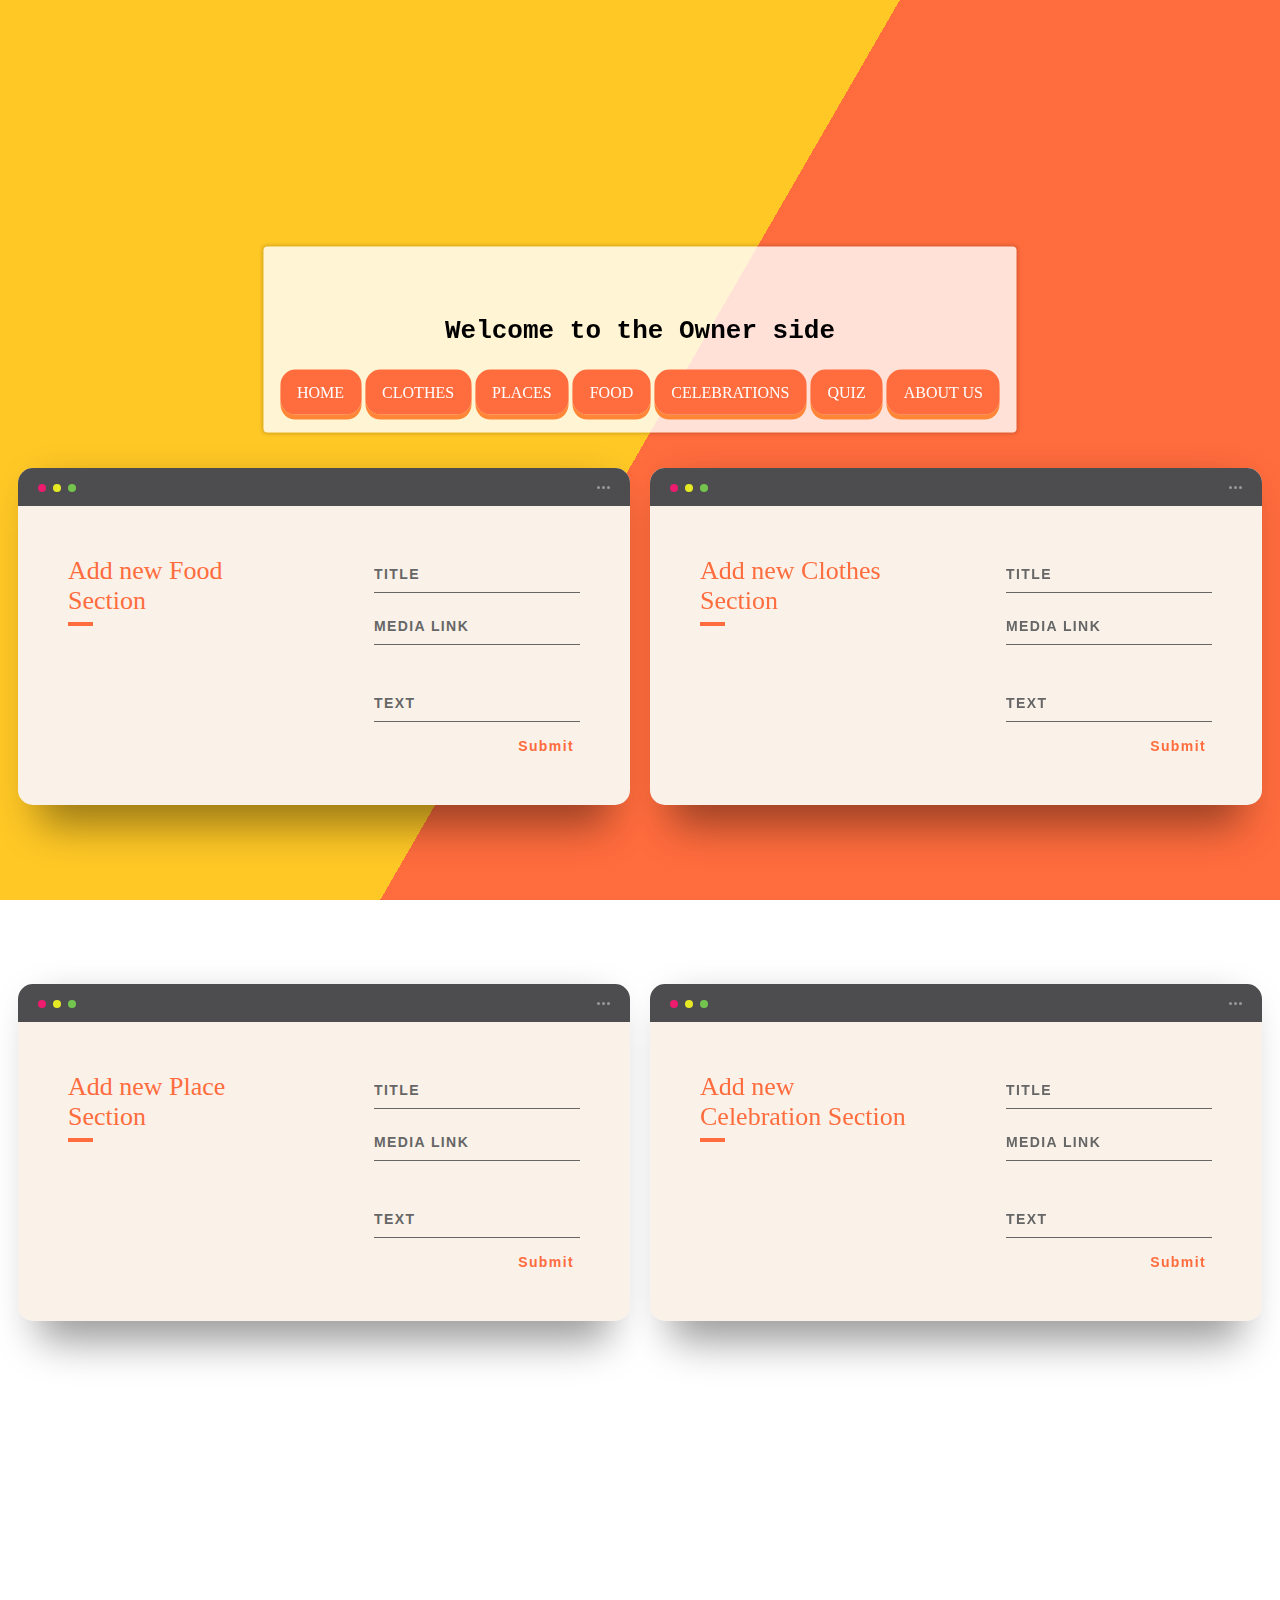
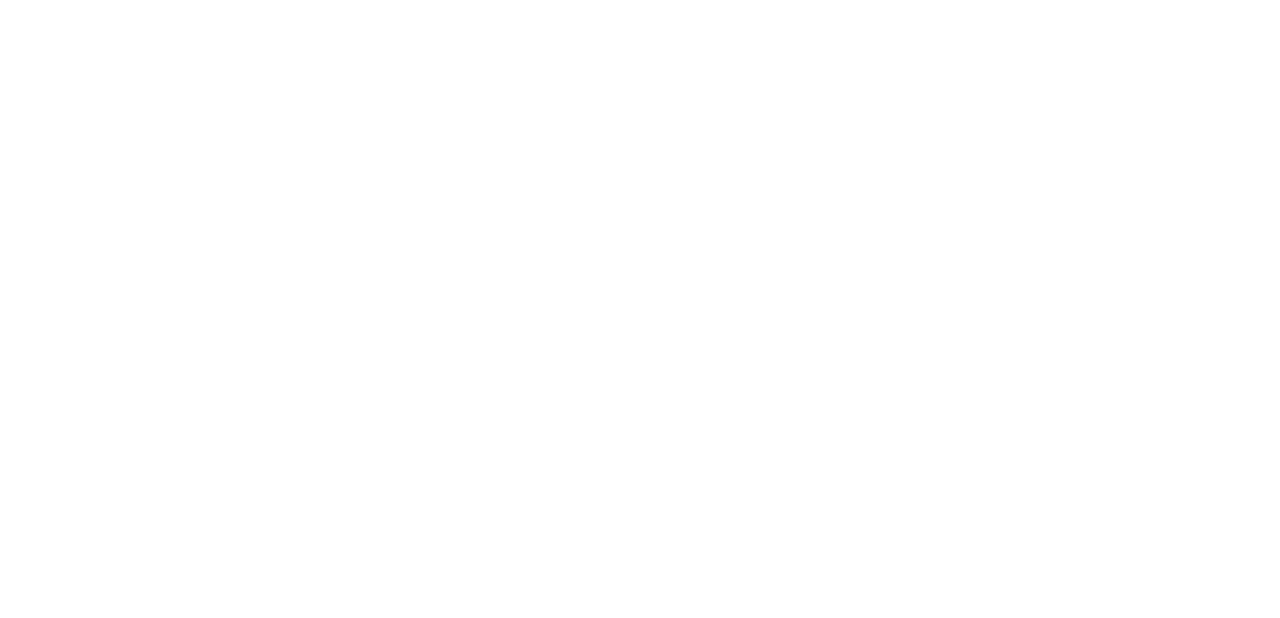
<file: html/UpdateCenter.html>
<html lang="en">
<head>
    <meta charset="UTF-8">
    <meta http-equiv="X-UA-Compatible" content="IE=edge">
    <meta name="viewport" content="width=device-width, initial-scale=1.0">
    <link rel="stylesheet" href="../css/UpdateCenter.css">
    <link href="https://fonts.googleapis.com/css2?family=Cookie&display=swap" rel="stylesheet">
    <title>Update-Center</title>
</head>
<body>
  <section class="trail">
    <header>

    </header>
    <main>
        <div class="bg"></div>
        <div class="bg bg2"></div>
        <div class="bg bg3"></div>
        <div class="content">
          <h1>Welcome to the Owner side</h1>
          <a class="anav " href="../index.html" class="w3-bar-item w3-button ">Home</a>
          <a class="anav " href="../html/clothes.html" class="w3-bar-item w3-button ">Clothes</a>
          <a class="anav" href="../html/tourist.html" class="w3-bar-item w3-button">Places</a>
          <a class="anav" href="../html/food.html" class="w3-bar-item w3-button">Food</a>
          <a class="anav" href="../html/celebrations.html" class="w3-bar-item w3-button">Celebrations</a>
          <a class="anav" href="../html/quiz.html" class="w3-bar-item w3-button">Quiz</a>
          <a class="anav" href="../html/aboutUs.html" class="w3-bar-item w3-button">About us</a>
        </div>
            <form id="AddFoodForm" >
            <div class="container">
              <div class="screen">
                <div class="screen-header">
                  <div class="screen-header-left">
                    <div class="screen-header-button close"></div>
                    <div class="screen-header-button maximize"></div>
                    <div class="screen-header-button minimize"></div>
                  </div>
                  <div class="screen-header-right">
                    <div class="screen-header-ellipsis"></div>
                    <div class="screen-header-ellipsis"></div>
                    <div class="screen-header-ellipsis"></div>
                  </div>
                </div>
                <div class="screen-body">
                  <div class="screen-body-item left">
                    <div class="app-title">
                      <span>Add new Food Section</span>
                    </div>
                  </div>
                  <div class="screen-body-item">
                    <div class="app-form">
                      <div class="app-form-group">
                        <input type="text" id="titleFood" name="titleFood" class="app-form-control" placeholder="Title">
                      </div>
                      <div class="app-form-group">
                        <input type="text" id="imgFood" name="imgFood" class="app-form-control" placeholder="Media Link">
                      </div>
                      <div class="app-form-group message">
                        <input type="text" id="subjectFood" name="subjectFood" class="app-form-control" placeholder="Text">
                      </div>
                      <div class="app-form-group buttons">
                        <input class="app-form-button" type="submit" value="Submit">
                      </div>
                    </div>
                  </div>
                </div>
              </div>
            </div>
        </form>
        <form  action="../html/clothes.html" id="AddClothesForm" >
            <div class="container">
              <div class="screen">
                <div class="screen-header">
                  <div class="screen-header-left">
                    <div class="screen-header-button close"></div>
                    <div class="screen-header-button maximize"></div>
                    <div class="screen-header-button minimize"></div>
                  </div>
                  <div class="screen-header-right">
                    <div class="screen-header-ellipsis"></div>
                    <div class="screen-header-ellipsis"></div>
                    <div class="screen-header-ellipsis"></div>
                  </div>
                </div>
                <div class="screen-body">
                  <div class="screen-body-item left">
                    <div class="app-title">
                      <span>Add new Clothes Section</span>
                    </div>
                  </div>
                  <div class="screen-body-item">
                    <div class="app-form">
                      <div class="app-form-group">
                        <input type="text" id="titleClothes" name="titleClothes" class="app-form-control" placeholder="Title">
                      </div>
                      <div class="app-form-group">
                        <input type="text" id="imgClothes" name="imgClothes" class="app-form-control" placeholder="Media Link">
                      </div>
                      <div class="app-form-group message">
                        <input type="text" id="subjectClothes" name="subjectClothes" class="app-form-control" placeholder="Text">
                      </div>
                      <div class="app-form-group buttons">
                        <input class="app-form-button" type="submit" value="Submit">
                      </div>
                    </div>
                  </div>
                </div>
              </div>
            </div>
        </form>
        <form id="AddPlaceForm" >
            <div class="container">
              <div class="screen">
                <div class="screen-header">
                  <div class="screen-header-left">
                    <div class="screen-header-button close"></div>
                    <div class="screen-header-button maximize"></div>
                    <div class="screen-header-button minimize"></div>
                  </div>
                  <div class="screen-header-right">
                    <div class="screen-header-ellipsis"></div>
                    <div class="screen-header-ellipsis"></div>
                    <div class="screen-header-ellipsis"></div>
                  </div>
                </div>
                <div class="screen-body">
                  <div class="screen-body-item left">
                    <div class="app-title">
                      <span>Add new Place Section</span>
                    </div>
                  </div>
                  <div class="screen-body-item">
                    <div class="app-form">
                      <div class="app-form-group">
                        <input type="text" id="titlePlace" name="titlePlace" class="app-form-control" placeholder="Title">
                      </div>
                      <div class="app-form-group">
                        <input type="text" id="imgPlace" name="imgPlace" class="app-form-control" placeholder="Media Link">
                      </div>
                      <div class="app-form-group message">
                        <input type="text" id="subjectPlace" name="subjectPlace" class="app-form-control" placeholder="Text">
                      </div>
                      <div class="app-form-group buttons">
                        <input class="app-form-button" type="submit" value="Submit">
                      </div>
                    </div>
                  </div>
                </div>
              </div>
            </div>
        </form>
        <form id="AddCelebrationForm" >
            <div class="container">
              <div class="screen">
                <div class="screen-header">
                  <div class="screen-header-left">
                    <div class="screen-header-button close"></div>
                    <div class="screen-header-button maximize"></div>
                    <div class="screen-header-button minimize"></div>
                  </div>
                  <div class="screen-header-right">
                    <div class="screen-header-ellipsis"></div>
                    <div class="screen-header-ellipsis"></div>
                    <div class="screen-header-ellipsis"></div>
                  </div>
                </div>
                <div class="screen-body">
                  <div class="screen-body-item left">
                    <div class="app-title">
                      <span>Add new Celebration Section</span>
                    </div>
                  </div>
                  <div class="screen-body-item">
                    <div class="app-form">
                      <div class="app-form-group">
                        <input type="text" id="titleCelebration" name="titleCelebration" class="app-form-control" placeholder="Title">
                      </div>
                      <div class="app-form-group">
                        <input type="text" id="imgCelebration" name="imgCelebration" class="app-form-control" placeholder="Media Link">
                      </div>
                      <div class="app-form-group message">
                        <input type="text" id="subjectCelebration" name="subjectCelebration" class="app-form-control" placeholder="Text">
                      </div>
                      <div class="app-form-group buttons">
                        <input class="app-form-button" type="submit" value="Submit">
                      </div>
                    </div>
                  </div>
                </div>
              </div>
            </div>
        </form>
    </main>
    <footer>

    </footer>
    <div class="wave"></div>
    </section>
    <script src="../js/UpdateCenter.js"></script>
</body>
</html>
</file>
<file: css/style.css>
@import url('https://fonts.googleapis.com/css2?family=Texturina:wght@300&display=swap');





* {
    box-sizing: border-box;
    font-family: 'Texturina', serif;
}

* p{
    font-family: 'Texturina', serif;
}

header {
    width: 100%;
}

body {
    width: 100%;
    overflow-x: hidden;
    /* background: 
    radial-gradient(circle at bottom, #fff, transparent 80%),    
    linear-gradient(to top, dodgerblue 0%, transparent 70%),    
    linear-gradient(to bottom, transparent, rgba(#fff, 0.4) 70%),
    #1e90ff;  
animation: bg 30s infinite; */
}

.logoimgnav {
    float: left;
    width: 200px;
    height: 45px;
}

.slideshow {
    width: 100%;
    height: 90vh;
    position: relative;
    overflow: hidden;
}

.slideshow-item {
    width: inherit;
    height: inherit;
    position: absolute;
    opacity: 0;
    animation: cycleImages 30s infinite;
}

.slideshow-item img {
    width: 100%;
    height: 100%;
    object-fit: cover;
    animation: zoom 30s infinite;
}

.slideshow-item:nth-child(1),
.slideshow-item:nth-child(1) img {
    animation-delay: 0s;
}

.slideshow-item:nth-child(2),
.slideshow-item:nth-child(2) img {
    animation-delay: 5s;
}

.slideshow-item:nth-child(3),
.slideshow-item:nth-child(3) img {
    animation-delay: 10s;
}

.slideshow-item:nth-child(4),
.slideshow-item:nth-child(4) img {
    animation-delay: 15s;
}

.slideshow-item-text {
    max-width: 50%;
    position: absolute;
    top: 50%;
    transform: translateY(-50%);
    background-color: rgb(0 0 0 / 85%);
    color: #fff;
    padding: 2rem 3rem;
}

.slideshow-item-text h3 {
    font-size: 4rem;
    text-transform: uppercase;
    letter-spacing: 3px;
    margin-bottom: 2.5rem;
    font-weight: 800;
    font-family: 'Texturina', serif;
    margin-top: 10px;
}

.slideshow-item-text p {
    font-size: 1rem;
    font-family: 'Texturina', serif;
    letter-spacing: 1px;
    font-weight: 300;
    line-height: 30px;
}

@keyframes cycleImages {
    25% {
        opacity: 1;
    }
    40% {
        opacity: .8;
    }
}

@keyframes zoom {
    100% {
        transform: scale(1.2);
    }
}


/* to make it responsive */

@media screen and (max-width: 767 px) {
    .slideshow-item-text {
        max-width: 70%;
        padding: .7rem 1rem;
        top: initial;
        transform: initial;
        bottom: 0px;
    }
    .slideshow-item-text h3 {
        font-size: 2rem;
    }
    .slideshow-item-text p {
        font-size: .8rem;
    }
}

main {
    width: 1000px;
    display: block;
    margin: auto;
}


/* main */

.m1 {
    margin-top: 30px;
    display: flex;
    align-items: center;
    clear: both;
    position: relative;
}

.container {
    position: relative;
    width: 100%;
    display: flex;
    justify-content: center;
    align-items: center;
    flex-wrap: wrap;
    padding: 10px;
}

.container .card {
    position: relative;
    width: 300px;
    height: 215px;
    background-color: #fff;
    margin: 30px 10px;
    padding: 20px 15px;
    display: flex;
    flex-direction: column;
    box-shadow: 0 5px 20px rgb(0, 0, 0, .5);
    transition: .3s ease-in-out;
}

.container .card:hover {
    height: 420px;
}

.container .card .imgBx {
    position: relative;
    width: 260px;
    top: -60px;
    left: 20px;
    box-shadow: 0 5px 30px rgb(2, 70, 22);
    z-index: 1;
}

.container .card .imgBx img {
    max-width: 100%;
    border-radius: 4px;
    height: 200px;
}

.container .card .content {
    position: relative;
    margin-top: -140px;
    padding: 10px 15px;
    text-align: center;
    color: #111;
    visibility: hidden;
    opacity: 0;
    transition: .3s ease-in-out;
}

.container .card:hover .content {
    visibility: visible;
    opacity: 1;
    margin-top: -40px;
    transition-delay: .3s;
}

.separator {
    display: flex;
    align-items: center;
    margin-top: 50px;
}

.separator .line {
    height: 1px;
    flex: 1;
    background-color: #999;
    width: 20px;
}

.separator h2 {
    font-size: 30px;
    margin-left: 10px;
    margin-right: 10px;
    font-weight: 600;
    margin: auto;
    margin-bottom: 30px;
}

.center {
    text-align: center;
    font-size: 18px;
    color: gray;
    font-family: emoji;
}

.centp {
    line-height: 23px;
    text-align: center;
    margin-top: 20px;
    margin-bottom: 30px;
    font-size: 19px;
    font-family: inherit;
}

.foto {
    margin-top: 32px;
    float: left;
    display: inline-block;
    width: 100%;
    background-color: #544a46;
    margin-bottom: 35px;
    height: 85px;
}

.all {
    width: clac(100%/2);
    padding: 15px;
    align-items: center;
    margin-left: 100px;
}

.van {
    float: left;
    margin-left: 120px;
    width: 50px;
    height: 28px;
    margin-top: 13px;
}

.van2 {
    color: #e3ffc3;
    font-size: 16px;
    text-decoration-line: none;
}

.p {
    margin-left: 245px;
    font-size: 18px;
    /* font-weight: bold; */
    color: white;
    font-family: ui-serif;
    margin-top: 20px;
}

.span {
    text-transform: capitalize;
    font-weight: bolder;
    font-size: 25px;
}

.last {
    font-size: 20px;
    color: grey;
}

.button1 {
    margin-right: 150px;
}

.button {
    width: calc(100%/6);
    float: right;
    margin-top: 25px;
    padding: 7px;
    text-transform: uppercase;
    background-color: rgb(214, 52, 52);
    color: white;
    font-size: 16px;
}

.grid {
    margin-top: 30px;
    position: relative;
    display: inline;
    clear: both;
    margin-bottom: 30px;
}

.col-1-2 {
    width: 50%;
    float: right;
    margin-bottom: 35px;
}

.hh {
    font-size: 30px;
    margin-bottom: 20px;
    font-family: inherit;
    font-weight: 600;
}

.royalp {
    font-family: inherit;
    line-height: 25px;
    margin-bottom: 5px;
    font-size: 18px;
}

.royala {
    color: #a52a2ae8;
    text-decoration-line: none;
    font-size: 15px;
}

.center2 {
    height: 100vh;
    width: 100%;
    display: flex;
    justify-content: center;
    align-items: center;
}


/* End Non-Essential  */

.property-card {
    height: 22em;
    width: 396px;
    display: -webkit-box;
    display: -ms-flexbox;
    display: flex;
    /* margin-left: 5%; */
    -webkit-box-orient: vertical;
    -webkit-box-direction: normal;
    -ms-flex-direction: column;
    float: right;
    flex-direction: column;
    position: relative;
    -webkit-transition: all 0.4s cubic-bezier(0.645, 0.045, 0.355, 1);
    -o-transition: all 0.4s cubic-bezier(0.645, 0.045, 0.355, 1);
    transition: all 0.4s cubic-bezier(0.645, 0.045, 0.355, 1);
    /* border-radius: 0px; */
    overflow: hidden;
    -webkit-box-shadow: 15px 15px 27px #e1e1e3, -15px -15px 27px #ffffff;
    box-shadow: 15px 15px 27px #e1e1e3, -15px -15px 27px #ffffff;
    background-color: #544a46;
}


/* ^-- The margin bottom is necessary for the drop shadow otherwise it gets clipped in certain cases. */


/* Top Half of card, image. */

.property-image {
    height: 20em;
    width: 90%;
    padding: 2em 1em;
    position: Absolute;
    top: 16px;
    background-size: 100%;
    background-repeat: no-repeat;
    margin-left: 20px;
    margin-right: 20px;
}

span {
    font-weight: bold;
    color: #0c4c0f;
    font-size: 20px;
    line-height: 35px;
}

.property-card :hover {
    transform: scale3d(1.2, 1.106, 1);
}


/* .bg{
    background-repeat: no-repeat;
    background-size: cover;
    clear: both; background-image: url(img/shmag.jpg);
} */

.cardhed {
    font-size: 22px;
    font-weight: bold;
    margin-bottom: 15px;
    margin-top: 30px;
}

.content p {
    margin-bottom: 15px;
}

.footerp {
    margin-top: 25px;
    color: #f1e4cc;
    text-align: start;
    font-family: 'Texturina', serif;
}

.footer {
    width: 100%;
    margin-top: 30px;
    width: 100%;
    clear: both;
    height: 350px;
    background-color: #4a4442;
    background-image: url(img/foot.jpg);
    background-repeat: no-repeat;
    background-size: cover;
    background-position: center;
    background-blend-mode: multiply;
    padding: 30px;
    line-height: 25px;
}

hr {
    border: 1px solid #3f2c2e;
    margin-top: 27px;
}


/* Style the Sticky icons on web page */

.stickyicon-list {
    position: fixed;
    top: 200px;
    transform: translateY(-50%);
}

.stickyicon-list a {
    display: block;
    text-align: center;
    padding: 8px;
    transition: all 0.5s ease;
    color: white;
    font-size: 20px;
}


/* HOver affect on sticky social media icons */

.stickyicon-list a:hover {
    color: #000;
    width: 10px;
}


/* Now we have to design each icon of social media */

.facebook {
    background: #000;
    color: white;
}

.twitter {
    color: white;
    background: #000;
}

.linkedin {
    background: #000;
    color: white;
}

.google {
    color: white;
    background: #000;
}

.instagram {
    background: #000;
    color: white;
}

.youtube {
    color: white;
    background: #000;
}

.col-1-3 {
    width: 52%;
    float: left;
}

.logotit {
    font-family: 'Texturina', serif;
    letter-spacing: 4px;
    color: #FFF;
    font-size: 38px;
}

.logo {
    color: #FFF;
    font-weight: 700;
    font-size: 30px;
}

.logoimg {
    width: 120px;
    margin-left: 30px;
    border-radius: 40%;
    float: left;
    margin-right: 25px;
    margin-top: 33px;
}

.menue {
    -webkit-tap-highlight-color: rgba(0, 0, 0, 0);
    font-size: 14px;
    line-height: 1.428571429;
    color: #333;
    font-family: 'Roboto', sans-serif;
    box-sizing: border-box;
    margin-top: 0;
    margin-bottom: 10px;
}

.address span,
.menu span {
    color: #FFF;
    font-weight: bold;
    border-bottom: 1px solid #c7c7c7;
    padding: 10px 0px;
    display: block;
    text-transform: uppercase;
    font-size: 16px;
    letter-spacing: 3px;
    font-family: 'FontAwesome';
}

.address li,
.menu li {
    margin: 20px 0px;
    list-style: none;
}

ul,
ol {
    margin-top: 0;
    margin-bottom: 10px;
}

.a {
    -webkit-tap-highlight-color: rgba(0, 0, 0, 0);
    line-height: 1.428571429;
    font-family: 'Roboto', sans-serif;
    list-style: none;
    box-sizing: border-box;
    color: #FFF;
    letter-spacing: 3px;
    text-decoration: none;
    font-size: 14px;
}

.address {
    -webkit-tap-highlight-color: rgba(0, 0, 0, 0);
    font-size: 14px;
    line-height: 1.428571429;
    color: #333;
    font-family: 'Roboto', sans-serif;
    box-sizing: border-box;
    margin-top: 0;
    margin-bottom: 10px;

}

.address .fa {
    color: #da3e44;
    margin-right: 10px;
    font-size: 18px;
}

.fa {
    padding: 10px;
    text-align: center;
    margin: 5px 2px;
    font-size: 30px;
    width: 50px;
}

.fa-facebook {
    background: #000;
    color: white;
}

.fa-twitter {
    background: #56423b;
    color: white;
}

.fa-linkedin {
    background: #000;
    color: white;
}

.fa-instagram {
    background: #56423b;
    color: white;
}

.fa-snapchat-ghost {
    background: #000;
    color: white;
    text-shadow: -1px 0 black, 0 1px black, 1px 0 black, 0 -1px black;
}

.fa:hover {
    opacity: 0.8;
}

.w3-top {
    top: 0;
}

.w3-top,
.w3-bottom {
    position: relative;
    width: 100%;
    z-index: 1;
}

.w3-white,
.w3-hover-white:hover {
    color: #000!important;
    background-color: #fff!important;
}

.w3-padding {
    padding: 8px 16px!important;
}

.w3-card,
.w3-card-2 {
    box-shadow: 0 2px 5px 0 rgb(0 0 0 / 16%), 0 2px 10px 0 rgb(0 0 0 / 12%);
}

.w3-bar {
    width: 100%;
    overflow: hidden;
}

.w3-wide {
    letter-spacing: 4px;
}

.w3-bar .w3-button {
    white-space: normal;
}

.w3-bar .w3-bar-item {
    padding: 8px 16px;
    float: left;
    width: auto;
    border: none;
    display: block;
    outline: 0;
}

b,
strong {
    font-weight: bolder;
}

.w3-right {
    float: right!important;
    margin-top: 10px;
}

.w3-white,
.w3-hover-white:hover {
    color: #000!important;
    background-color: #fff!important;
}

.w3-padding {
    padding: 8px 16px!important;
}

.w3-card,
.w3-card-2 {
    box-shadow: 0 2px 5px 0 rgb(0 0 0 / 16%), 0 2px 10px 0 rgb(0 0 0 / 12%);
}

.w3-bar {
    width: 100%;
    overflow: hidden;
}

.w3-wide {
    letter-spacing: 4px;
}

.anav {
    font-family: 'Texturina', serif;
    font-size: 14px;
    line-height: 1.5;
    letter-spacing: 4px;
    box-sizing: inherit;
    vertical-align: middle;
    overflow: hidden;
    text-decoration: none;
    color: inherit;
    background-color: inherit;
    text-align: center;
    cursor: pointer;
    user-select: none;
    padding: 8px 16px;
    float: left;
    width: auto;
    border: none;
    display: block;
    outline: 0;
    white-space: normal;
    font-weight: bold;
}

button {
    padding: 10px;
    background-color: azure;
    font-size: 15px;
    font-weight: 600;
}

.col-1-2-2 {
    width: 50%;
    float: left;
    margin-bottom: 35px;
}


/* clothes  -------------------------------------------------*/

.clotheshed {
    width: 100%;
    height: 450px;
}

.slideshow-item-text-head {
    max-width: 50%;
    position: absolute;
    top: 45%;
    transform: translateY(-50%);
    background-color: rgb(0 0 0 / 93%);
    color: #fff;
    padding: 2.5rem 1.5rem;
    font-size: 50px;
    margin-left: 35%;
    font-weight: 600;
    font-family: 'Texturina', serif;
}

.col-1-2-clothes {
    width: 70%;
    float: right;
    margin-top: 30px;
}

.clothesp {
    font-size: 22px;
    font-weight: 600;
    margin-bottom: 15px;
}

.col-1-small {
    width: 28%;
    float: left;
}

.col-1-small img {
    width: 100%;
}

.col-1-2-clothes-man {
    width: 60%;
    float: left;
    clear: both;
    margin-top: 40px;
    margin-bottom: 30px;
}

.col-1-small-man {
    width: 28%;
    float: right;
    margin-top: 40px;
    margin-bottom: 30px;
}

.col-1-small-man img {
    width: 100%;
}

.separator2 {
    align-items: center;
    margin-top: 30px;
    clear: both;
    /* text-align: center;
    font-size: 25px;
    color: brown; */
}

#myVideo {
    position: relative;
    right: 0;
    bottom: 0;
    min-width: 100%;
    min-height: 100%;
    width: 100%;
    height: auto;
    margin: auto;
}

.spanhed {
    color: aliceblue;
    font-size: 1.5rem;
}

.clohed {
    margin: auto;
    color: brown;
    margin-top: 30px;
    text-align: center;
}

ul li {
    font-size: 18px;
    font-weight: 600;
    line-height: 20px;
    color: #751f05;
}

.clo-ul-p {
    margin: 10px;
    font-weight: inherit;
    font-size: 17px;
}

.hattah {
    margin: auto;
    font-size: 30px;
    color: brown;
    margin-bottom: 20px;
    margin-top: 20px;
    font-weight: 600;
}

input[type=text],
select,
textarea {
    width: 100%;
    padding: 12px;
    border: 1px solid #ccc;
    border-radius: 4px;
    resize: vertical;
}

label {
    padding: 12px 12px 12px 0;
    display: inline-block;
    margin-left: 100px;
    font-size: 20px;
}

input[type=submit] {
    background-color: #4CAF50;
    color: white;
    padding: 12px 20px;
    border: none;
    border-radius: 4px;
    cursor: pointer;
    float: right;
}

input[type=submit]:hover {
    background-color: #45a049;
}

.containerform {
    border-radius: 5px;
    background-color: #f2f2f2;
    padding: 20px;
}

.col-25 {
    float: left;
    width: 25%;
    margin-top: 6px;
}

.col-75 {
    float: left;
    width: 75%;
    margin-top: 6px;
}


/* Clear floats after the columns */

.row:after {
    content: "";
    display: table;
    clear: both;
}


/* Responsive layout - when the screen is less than 600px wide, make the two columns stack on top of each other instead of next to each other */

@media screen and (max-width: 600px) {
    .col-25,
    .col-75,
    input[type=submit] {
        width: 100%;
        margin-top: 0;
    }
}

.formh {
    margin: 20px;
    font-size: 25px;
    font-family: monospace;
    color: chocolate;

}

.col-1-10 {
    display: inline-flex;
    margin-left: 169px;
    float: left;
    clear: both;
    margin-bottom: 30px;
}

.anav:hover {
    color: #da3e44;
    transform: scale(1.2);
}

.copy {
    float: right;
    color: rgb(194, 176, 176);
}
</file>
<file: css/celebrations.css>
@import url('https://fonts.googleapis.com/css2?family=Texturina:wght@300&display=swap');


* {
    box-sizing: border-box;
  }

  main
  {
      width: 960px;
      margin: auto;
    }
    

    /*-------- header ----------------*/
    .clotheshed{
        width: 100%;
        height: 450px;
        
    }

header{
   width: 100% ;
}

.w3-top {
    top: 0;
}
.w3-top, .w3-bottom {
    position: relative;
    width: 100%;
    z-index: 1;
}

.w3-white, .w3-hover-white:hover {
    color: #000!important;
    background-color: #fff!important;
}
.w3-padding {
    padding: 8px 16px!important;
}
.w3-card, .w3-card-2 {
    box-shadow: 0 2px 5px 0 rgb(0 0 0 / 16%), 0 2px 10px 0 rgb(0 0 0 / 12%);
}
.w3-bar {
    width: 100%;
    overflow: hidden;
}
.w3-wide {
    letter-spacing: 4px;
}
.w3-bar .w3-button {
    white-space: normal;
}
.w3-bar .w3-bar-item {
    padding: 8px 16px;
    float: left;
    width: auto;
    border: none;
    display: block;
    outline: 0;
}
b, strong {
    font-weight: bolder;
}

.w3-right {
    float: right!important;
    margin-top: 10px;
}


.w3-white, .w3-hover-white:hover {
    color: #000!important;
    background-color: #fff!important;
}
.w3-padding {
    padding: 8px 16px!important;
}
.w3-card, .w3-card-2 {
    box-shadow: 0 2px 5px 0 rgb(0 0 0 / 16%), 0 2px 10px 0 rgb(0 0 0 / 12%);
}
.w3-bar {
    width: 100%;
    overflow: hidden;
}

.w3-wide {
    letter-spacing: 4px;
}

.anav{
  font-family: 'Texturina',serif;
    font-size: 14px;
    line-height: 1.5;
    letter-spacing: 4px;
    box-sizing: inherit;
    vertical-align: middle;
    overflow: hidden;
    text-decoration: none;
    color: inherit;
    background-color: inherit;
    text-align: center;
    cursor: pointer;
    user-select: none;
    padding: 8px 16px;
    float: left;
    width: auto;
    border: none;
    display: block;
    outline: 0;
    white-space: normal;
    font-weight: bold;
}

.anav:hover{
  color: #da3e44;
  transform: scale(1.2);
}
/*-------- end og header ----------------*/


/*-------- footer ----------------*/

.footer{
             
  width: 100%;
  margin-top: 30px;
  width: 100%;
  clear: both;
  height: 350px;
  background-color: #4a4442;
  background-repeat: no-repeat;
  background-size: cover;
  background-position: center;
  background-blend-mode: multiply;
  padding: 30px;
}

hr {
  border: 1px solid #3f2c2e;
  margin-top: 27px;
} 

.copy {
  float: right;
  color: rgb(194, 176, 176);
  font-family: 'Texturina',serif;
}
.col-1-3 {
  width: 52%;
    float: left;
}

.logoimg {
  width: 120px;
  margin-left: 30px;
  border-radius: 40%;
  float: left;
  margin-right: 25px;
  margin-top: 33px;
}

.logotit {
  font-family: 'Texturina',serif;
  letter-spacing: 4px;
  color: #FFF;
  font-size: 38px;
}
.footerp {
  margin-top: 25px;
  color: #f3f3f3;
  font-family: 'Texturina',serif;
  text-align: justify;
  font-size: 19px;
  line-height: 1.5;
}

.fa {
  padding: 10px;
  text-align: center;
  margin: 5px 2px;
  font-size: 30px;
  width: 50px;
}
.fa-facebook {
  background: #000;
  color: white;
}

.fa-twitter {
  background: #56423b;
  color: white;
}

.fa-linkedin {
  background: #000;
  color: white;
}

.fa-instagram {
  background: #56423b;
  color: white;
}
.fa-snapchat-ghost {
  background: #000;
  color: white;
  text-shadow: -1px 0 black, 0 1px black, 1px 0 black, 0 -1px black;
}

.fa:hover {
  opacity: 0.8;
}

.grid {
  margin-top: 30px;
  position: relative;
  display: inline;
  clear: both;
  margin-bottom: 30px;
}

.col-1-10 {
  display: inline-flex;
  margin-left: 169px;
  float: left;
  clear: both;
  margin-bottom: 30px;
}


  
       
 /*-------- end of footer ----------------*/

 /*-------- main -----------------*/

 
 .wrap{
    margin-left:-15px;
    margin-bottom: 50px;
    margin-top: 50px;
    
  }


  .box{
    font-family:'Texturina',serif ;
    font-size:larger;
    font-weight: 500;
    background-color:white; 
    margin:25px 15px;
    border-radius:5px;
    width: 100%;
    height: 270px;
    line-height: 1.5;
    padding: 0 24px;
    padding-top: 30px;
    text-align: justify;
    
  }

  h5
  {
    font-weight: bold;
    font-size: larger;
    padding-top: -7px; 
    padding-bottom: 20px; 
    text-align:center;
  }

  .dabkehbox {
    font-family:'Texturina',serif ;
    font-size: large;
    font-weight: 600;
    background-color:white; 
    margin:25px 15px;
    border-radius:5px;
    width: 100%;
    height: 350px;
    padding: 0 24px;
    padding-top: 50px;
    line-height:1.5;
    
  }

  .samerDancebox {
    font-family:'Texturina',serif ;
    font-size: large;
    font-weight: 600;
    background-color:white; 
    margin:25px 15px;
    border-radius:5px;
    width: 100%;
    height: 350px;
    padding: 0 24px;
    padding-top: 50px;
    line-height: 1.4;
    
  }

  .Al-Fardabox {
    font-family:'Texturina',serif ;
    font-size: large;
    font-weight: 600;
    background-color:white; 
    margin:25px 15px;
    border-radius:5px;
    width: 100%;
    height: 350px;
    padding: 0 24px;
    padding-top: 50px;
    line-height: 1.6;
    
  }

  .Foodfeastbox {
    font-family:'Texturina',serif ;
    font-size: large;
    font-weight: 600;
    background-color:white; 
    margin:25px 15px;
    border-radius:5px;
    width: 100%;
    height: 350px;
    padding: 0 24px;
    padding-top: 50px;
    line-height: 1.8;
    
  }

   #new
 {
  display: none;

 }
  
  .newbox
  {
    font-family:'Texturina',serif ;
    font-size: large;
    background-color:white; 
    margin:25px 15px;
    border-radius:5px;
    width: 100%;
    height: 350px;
    padding: 0 24px;
    padding-top: 50px;
    line-height:1.5;

  } 

  #newCelebrationContent
      {
        display: flex;
        margin-bottom: 30px;
        align-items: center;
        font-family:'Texturina',serif ;
        font-weight: 500;
        text-align: justify;
        line-height: 1.9;
      }

  
   h4{

    font-family: 'Texturina', sans-serif;
    font-weight:bolder;
    font-size:x-large;
    line-height: normal;
    color:rgb(12, 12, 12);
    padding-bottom: 14px;
    
    }

    .boxs
    {
        background-color: #fbf0f0;
    }

    .boxd
    {
        background-color: #c2d2d8;
    }

.box1{
    background-color: #de8279;
    }

.shadow1{
        position:relative;
      }
.shadow1{
          box-shadow:0 1px 4px rgba(0, 0, 0, 0.3), 0 0 20px rgba(0, 0, 0, 0.1) inset;
      }

.shadow1:before, .shadow1:after{
        position:absolute;
        content:"";
        bottom:12px;left:15px;top:80%;
        width:45%;
        background:#9B7468;
        z-index:-1;
        -webkit-box-shadow: 0 20px 15px #9B7468;
        -moz-box-shadow: 0 20px 15px #9B7468;
        box-shadow: 0 20px 15px #9B7468;
        -webkit-transform: rotate(-6deg);
        -moz-transform: rotate(-6deg);
        transform: rotate(-6deg);
      }
.shadow1:after{
        -webkit-transform: rotate(6deg);
        -moz-transform: rotate(6deg);
        transform: rotate(6deg);
        right: 15px;left: auto;
      }
 .shadow2:before{
        position:absolute;
        content:"";
        width:80%;
        top:140px;bottom:15px;left:30px;
        background-color:#9F8641;
        z-index:-1;
        -webkit-box-shadow:0 23px 17px 0 #9F8641;
        -moz-box-shadow:0 23px 17px 0 #9F8641;
        box-shadow: 0 23px 17px 0 #9F8641;
        -webkit-transform:rotate(-4deg);
        -moz-transform:rotate(-4deg);
        transform:rotate(-4deg);
      }

     

    .dabkeh
    {
        display: flex;
        margin-bottom: 30px;
        align-items: center;
        font-family:'Texturina',serif ;
        font-weight: 500;
        text-align: justify;
        
    }

    #dabkaVideo
    {
     margin-right: 25px;
     
    }
    #Dabke-text h4 
    {
      padding-bottom: 10px;
    }


    #samerDance
    {
        display: flex;
        margin-bottom: 30px; 
        align-items: center;
        font-family:'Texturina',serif ;
        font-weight: 500;
        text-align: justify;
    }

    #samerDance-text
    {
        margin-right: 20px;
    }

    #Al-Farda
    {
        display: flex;
        margin-bottom: 30px; 
        align-items: center; 
        font-family:'Texturina',serif ;
        font-weight: 500;
        text-align: justify;
    }

    #Al-Farda-text
    {
        margin-left: 25px;
    }

    #Al-Farda-text h4 
    {
      padding-bottom: 9px;
    }

    
    #Foodfeast
    {
        display: flex;
        margin-bottom: 30px; 
        align-items: center; 
        font-family:'Texturina',serif ;
        font-weight: 500;
        text-align: justify;
    }

    #Foodfeast-text
    {
        margin-right: 20px;
        
    }
    #newCelebrationContent-video
    {
      margin-right: 20px;
    }
    #newCelebrationContent-h4
    {
      
      margin-bottom: 170px;
      
      
    }

    #newCelebrationContent-text
    {
      margin-left: -70px;
      margin-top: 40px;
     
    }

    .celeHed{
        width: 100%;
        height: 450px;
        
    }
    
    
    .logoimgnav{
        float: left;
        width: 200px;
        height: 45px;
    }
    
    .slideshow-item-text-head{
        max-width: 50%;
        position: absolute;
        top: 50%;
        transform: translateY(-50%);
        background-color: rgb(0 0 0 / 90%);
        color: #fff;
        padding: 5.5rem 2.5rem;
        font-size: 50px;
        font-weight: 600;
        padding-top: 25px;
        padding-bottom: 35px;
        padding-left: 25px;
        padding-right: 15px;
        font-family:'Texturina',serif ;
        
    }
</file>
<file: css/food.css>
@import url('https://fonts.googleapis.com/css2?family=Texturina:wght@300&display=swap');
   


main{
    width: 960px;
    margin: auto;
}

* {
    font-family: 'Texturina', serif;
}

header{
   width: 100% ;
}
body {
    width: 100%;
    overflow-x: hidden;
 }

/* header------------------------------ */

.w3-top {
    top: 0;
}
.w3-top, .w3-bottom {
    position: relative;
    width: 100%;
    z-index: 1;
}

.w3-white, .w3-hover-white:hover {
    color: #000!important;
    background-color: #fff!important;
}
.w3-padding {
    padding: 8px 16px!important;
}
.w3-card, .w3-card-2 {
    box-shadow: 0 2px 5px 0 rgb(0 0 0 / 16%), 0 2px 10px 0 rgb(0 0 0 / 12%);
}
.w3-bar {
    width: 100%;
    overflow: hidden;
}
.w3-wide {
    letter-spacing: 4px;
}
.w3-bar .w3-button {
    white-space: normal;
}
.w3-bar .w3-bar-item {
    padding: 8px 16px;
    float: left;
    width: auto;
    border: none;
    display: block;
    outline: 0;
}
b, strong {
    font-weight: bolder;
}
.w3-right {
    float: right!important;
    margin-top: 10px;
}


.w3-white, .w3-hover-white:hover {
    color: #000!important;
    background-color: #fff!important;
}
.w3-padding {
    padding: 8px 16px!important;
}
.w3-card, .w3-card-2 {
    box-shadow: 0 2px 5px 0 rgb(0 0 0 / 16%), 0 2px 10px 0 rgb(0 0 0 / 12%);
}
.w3-bar {
    width: 100%;
    overflow: hidden;
}
.w3-wide {
    letter-spacing: 4px;
}

.anav{
    font-family: 'Texturina', serif;
    font-size: 14px;
    line-height: 1.5;
    letter-spacing: 4px;
    box-sizing: inherit;
    overflow: hidden;
    text-decoration: none;
    color: inherit;
    background-color: inherit;
    text-align: center;
    cursor: pointer;
    user-select: none;
    padding: 8px 16px;
    float: left;
    width: auto;
    border: none;
    display: block;
    outline: 0;
    white-space: normal;
    font-weight: bold;
}
.anav:hover{
    color: #da3e44;
    transform: scale(1.2);
}


.foodHed{
width: 100%;
height: 450px;
box-shadow: 10px 13px #d6cfcf;
}


.logoimgnav{
    float: left;
    width: 200px;
    height: 45px;
}

.slideshow-item-text-head{
    max-width: 50%;
    position: absolute;
    top: 50%;
    transform: translateY(-50%);
    background-color: rgb(0 0 0 / 88%);
    color: #fff;
    padding: 5.5rem 2.5rem;
    font-size: 50px;
    /* margin-left: 35%; */
    font-weight: 600;
    padding-top: 0px;
    padding-bottom: 0px;

}



.wrap{
    margin-left:20px;
    padding-top: 25px;
    line-height: 1.5;
  }


  .box{
    float:left;
    background-color:white; 
    margin:25px 15px;
    border-radius:5px;
    width: 100%;
    height: 400px;
    line-height: 1.5;
    padding: 0 24px;
  }
  .box h3{
    font-weight:normal;
    text-align:center;
    padding-top:60px;
    color:#fff;
  }











/* header------------------------------ */



.clotheshed{
    width: 100%;
    height: 450px;
    
}
#maimage {
    float: right;
    width: 430px;
    height: 290px;
    margin: 10px;
    margin-top: 20px;
    clear: both;
    border-radius: 15px;
    box-shadow: 0 0 2px 1px gray(73, 90, 95, 0.5);
    padding-left: 10px;
}
#simage {
    float: right;
    width: 430px;
    height: 290px;
    margin: 10px;
    margin-top: 20px;
    clear: both;
    border-radius: 15px;
    box-shadow: 0 0 2px 1px gray(73, 90, 95, 0.5);
    padding-left: 10px;
}
#kimage  {
    float: right;
    width: 430px;
    height: 290px;
    margin: 10px;
    margin-top: 20px;
    clear: both;
    border-radius: 15px;
    box-shadow: 0 0 2px 1px gray(73, 90, 95, 0.5);
    padding-left: 10px;
}

#fimage {
    float: left;
    width: 430px;
    height: 290px;
    margin: 10px;
    margin-top: 20px;
    clear: both;
    border-radius: 15px;
    box-shadow: 0 0 2px 1px gray(73, 90, 95, 0.5);
    padding-right: 10px;
}

#rimage {
    float: left;
    width: 430px;
    height: 290px;
    margin: 10px;
    margin-top: 20px;
    clear: both;
    border-radius: 15px;
    box-shadow: 0 0 2px 1px gray(73, 90, 95, 0.5);
    padding-right: 10px;
}

#mimage {
    float: left;
    width: 430px;
    height: 290px;
    margin: 10px;
    margin-top: 20px;
    clear: both;
    border-radius: 15px;
    box-shadow: 0 0 2px 1px gray(73, 90, 95, 0.5);
    padding-right: 10px;
}

#mkimage {
    float: left;
    width: 430px;
    height: 290px;
    margin: 10px;
    margin-top: 20px;
    clear: both;
    border-radius: 15px;
    box-shadow: 0 0 2px 1px gray(73, 90, 95, 0.5);
    padding-right: 10px;
}


#mmm{
    font-size: 30px;
    font-weight: bold;
    position: relative;
   left : 37%;
}

#tite {
 font-size: 30px;
 font-weight: bold;
}
#enw {
    font-size: 22px;
    font-weight: bold;
}

#marr {
    padding-top: 8px;
}





section {
/* box-sizing: border-box; */
display: inline-block;
/* border: 1px dashed blue; */
margin: 5px;

}

/* footer------------------------------ */
    
.footer{
        
    width: 100%;
    margin-top: 30px;
    width: 100%;
    clear: both;
    height: 350px;
    background-color: #4a4442;
    background-repeat: no-repeat;
    background-size: cover;
    background-position: center;
    background-blend-mode: multiply;
    padding: 30px;
}
 
.copy {
    float: right;
    color: rgb(194, 176, 176);
}
 
.col-1-3 {
    width: 52%;
    float: left;
}
 
.logoimg {
    width: 120px;
    margin-left: 30px;
    border-radius: 40%;
    float: left;
    margin-right: 25px;
    margin-top: 33px;
}
 
.logotit {
    font-family: Verdana, sans-serif;
    letter-spacing: 4px;
    color: #FFF;
    font-size: 38px;
}
 
.footerp {
    margin-top: 25px;
    color: #f3f3f3;
    font-family: inherit;
    text-align: justify;
    font-size: 19px;
    line-height: 1.15;
}
 
.fa {
    padding: 10px;
    text-align: center;
    margin: 5px 2px;
    font-size: 30px;
    width: 50px;
}
 
.fa-facebook {
    background: #000;
    color: white;
}
 
.fa-twitter {
    background: #56423b;
    color: white;
}
 
.fa-linkedin {
    background: #000;
    color: white;
}
 
.fa-instagram {
    background: #56423b;
    color: white;
}
 
.fa-snapchat-ghost {
    background: #000;
    color: white;
    text-shadow: -1px 0 black, 0 1px black, 1px 0 black, 0 -1px black;
}
 
.fa:hover {
    opacity: 0.8;
}
 
.grid {
    margin-top: 30px;
    position: relative;
    display: inline;
    clear: both;
    margin-bottom: 30px;
}
 
.col-1-10 {
    display: inline-flex;
    margin-left: 169px;
    float: left;
    clear: both;
    margin-bottom: 30px;
}


.wrap{
    margin-left:20px;
    display: inline;
    text-align: justify;
    font-size: 16px;
    
  }


  .box{
    float:left;
    background-color:white; 
    margin:25px 15px;
    border-radius:5px;
    width: 100%;
    height: 320px;
    line-height: 1.5;
    padding: 0 24px;
  }
  .box h3{
    font-family: 'Texturina',serif;
    font-weight:normal;
    text-align:center;
    padding-top:60px;
    color:#fff;
  }
.box1{
    background-image: url(../assets/foodImg/dunes-3580662.original.jpg);}

    .shadow1{
        position:relative;
      }
      .shadow1{
          box-shadow:0 1px 4px rgba(0, 0, 0, 0.3), 0 0 20px rgba(0, 0, 0, 0.1) inset;
      }

      .shadow1:before, .shadow1:after{
        position:absolute;
        content:"";
        bottom:12px;left:15px;top:80%;
        width:45%;
        background:#9B7468;
        z-index:-1;
        -webkit-box-shadow: 0 20px 15px #9B7468;
        -moz-box-shadow: 0 20px 15px #9B7468;
        box-shadow: 0 20px 15px #9B7468;
        -webkit-transform: rotate(-6deg);
        -moz-transform: rotate(-6deg);
        transform: rotate(-6deg);
      }
      .shadow1:after{
        -webkit-transform: rotate(6deg);
        -moz-transform: rotate(6deg);
        transform: rotate(6deg);
        right: 15px;left: auto;
      }
      .shadow2:before{
        position:absolute;
        content:"";
        width:80%;
        top:140px;bottom:15px;left:30px;
        background-color:#9F8641;
        z-index:-1;
        -webkit-box-shadow:0 23px 17px 0 #9F8641;
        -moz-box-shadow:0 23px 17px 0 #9F8641;
        box-shadow: 0 23px 17px 0 #9F8641;
        -webkit-transform:rotate(-4deg);
        -moz-transform:rotate(-4deg);
        transform:rotate(-4deg);
      }

 /* ............................................................................................ */

#wrap2{
    margin-left:20px;
    display: inline;
    text-align: justify;
    font-size: 20px;
    font-family: initial;
  }
  p {
    display: inline;
    text-align: justify;
    font-size: 19px;
}

  .box2{
    float:left;
    background-color:white; 
    margin:25px 15px;
    border-radius:5px;
    width: 100%;
    height: 355px;
    line-height: 1.5;
    padding: 0 24px;
  }
  .box2 h3{
    font-family: 'Texturina',serif;
    font-weight:normal;
    text-align:center;
    padding-top:60px;
    color:#fff;
  }
.box12{
    background-image: url(../assets/foodImg/awqmnkwrmq8gm25j5_vp.jpg);}



    .box3{
        float:left;
        background-color:white; 
        margin:25px 15px;
        border-radius:5px;
        width: 100%;
        height: 355px;
        line-height: 1.5;
        padding: 0 24px;
      }
      .box3 h3{
        font-family: 'Texturina',serif;
        font-weight:normal;
        text-align:center;
        padding-top:60px;
        color:#fff;
      }
      #hhhh {
          display: none;
      }
</file>
<file: css/quiz.css>
@import url('https://fonts.googleapis.com/css2?family=Texturina:wght@300&display=swap');




body{
    font-size: 20px;
}

main{
    width: 960px;
    margin: 50px auto;
}


* {
    box-sizing: border-box;
  }

* p {
    font-family: 'Texturina', serif;
    padding: 9px 0px;
    text-align: justify;
}

* ul {
    font-family: 'Texturina', serif;
    list-style: unset;
    padding: 0 38px;
}
}

header{
   width: 100% ;
}
body {
    width: 100%;
    overflow-x: hidden;
 }

/* header------------------------------ */

    .w3-top {
        top: 0;
    }
    .w3-top, .w3-bottom {
        position: relative;
        width: 100%;
        z-index: 1;
    }

    .w3-white, .w3-hover-white:hover {
        color: #000!important;
        background-color: #fff!important;
    }
    .w3-padding {
        padding: 8px 16px!important;
    }
    .w3-card, .w3-card-2 {
        box-shadow: 0 2px 5px 0 rgb(0 0 0 / 16%), 0 2px 10px 0 rgb(0 0 0 / 12%);
    }
    .w3-bar {
        width: 100%;
        overflow: hidden;
    }
    .w3-wide {
        letter-spacing: 4px;
    }
    .w3-bar .w3-button {
        white-space: normal;
    }
    .w3-bar .w3-bar-item {
        padding: 8px 16px;
        float: left;
        width: auto;
        border: none;
        display: block;
        outline: 0;
    }
    b, strong {
        font-weight: bolder;
    }
    .w3-right {
        float: right!important;
    }

    .w3-white, .w3-hover-white:hover {
        color: #000!important;
        background-color: #fff!important;
    }
    .w3-padding {
        padding: 8px 16px!important;
    }
    .w3-card, .w3-card-2 {
        box-shadow: 0 2px 5px 0 rgb(0 0 0 / 16%), 0 2px 10px 0 rgb(0 0 0 / 12%);
    }
    .w3-bar {
        width: 100%;
        overflow: hidden;
    }
    .w3-wide {
        letter-spacing: 4px;
    }

    .anav {
        font-family: 'Texturina', serif;
        font-size: 15px;
        line-height: 1.5;
        letter-spacing: 4px;
        box-sizing: inherit;
        overflow: hidden;
        text-decoration: none;
        color: inherit;
        background-color: inherit;
        text-align: center;
        cursor: pointer;
        user-select: none;
        padding: 8px 16px;
        float: left;
        width: auto;
        border: none;
        display: block;
        outline: 0;
        white-space: normal;
        font-weight: 700;
    }
    .anav:hover{
        color: #da3e44;
        transform: scale(1.2);
    }

/* header------------------------------ */

/* text anime------------------------------ */
.pagee
{
  position:relative;
  padding:20px 20px 20px 30px;
  color:#000000;
  text-decoration:none;
  font-size:20px;
  font-family: 'Texturina', serif;
  /*letter-spacing:10px;
  text-transform:uppercase;*/
  z-index: 1;
}
.pagee:before
{
  content:'';
  position:absolute;
  bottom:0;
  left:0;
  width:100%;
  height:2px;
  background:#000000;
  transform-style:linear;
  transition-property:height,width;
  transition-delay:0.5s,0.9s;
  transition-duration:0.5s;
}
.pagee:hover:before
{
  transition-property:width,height;
  width:15px;
  height:100%;
  margin: -18px 0;
}
.pagee:after
{

  content:'';
  position:absolute;
  top:0;
  right:0;
  width:100%;
  height:100%;
  background:#809caa;
  transform:scaleX(0);
  transition:0.5s;
  transition-delay:0s;
  transform-origin:left;
  z-index:-1;
}
.pagee:hover:after
{
  transform:scaleX(1);
  transition-delay:1.5s;
  margin: 18px 0;
}
/* text anime------------------------------ */


/* background---------------------------------------------------------------------*/

.quizPart {
    clear: both;
    display: grid;
    grid-template-rows: 1fr 1fr 1fr;
    gap: 10px;
}




































/* background--------------------------------------------------------------------------*/

.containerx {
    display: flex;
    flex-wrap: wrap;
    max-width: 600px;
    margin: 1vw auto;
    position: relative;
    text-align: center;
    width: 94vw;
  }
  
  .productx {
    width: 150px;
    height: 178px;
    /* margin: 0px 410px; */
    /* padding: 0 0; */
    position: relative;
    margin: -37px 24px;
  }
  
  .productx:before {
    content: "";
    float: left;
    padding-top: 100%;
  }
  
  .contentx {
    background-image: url(https://wallpaperaccess.com/full/1732235.jpg);
    border-radius: 30%;
    height: 150px;
    margin: 8%;
    position: absolute;
    width: 150px;
    vertical-align: middle;
    z-index: 5000;
    /*margin: 76px 10px;*/
  }
  
  .productx:hover .effect-1,
  .productx:hover .effect-2 {
    display: block;
  }
  
  .effect-1,
  .effect-2 {
    border-radius: 30%;
    display: none;
    mix-blend-mode: multiply;
    height: 150px;
    opacity: 1;
    position: absolute;
    width: 150px;
    z-index: 3000;
    /*margin: 51px -2px;*/
  }
  
  .effect-1 {
    animation: rotate 1.8s linear infinite;
    background: cyan;
  }
  
  .effect-2 {
    animation: rotate 1.2s linear reverse infinite;
    background: #e7a9ff;
  }
  
  @keyframes rotate {
    0% {
      top: 0;
      left: 8%;
    }
    25% {
      top: 8%;
      left: 0%;
    }
    50% {
      top: 16%;
      left: 8%;
    }
    75% {
      top: 8%;
      left: 16%;
    }
    100% {
      top: 0;
      left: 8%;
    }
  }
  
  .titlex {
    font-size: 26px;
    width: 150px;
    height: 150px;
    margin: 34px 45px;
    top: 16%;
    right: -38%;
    color: hsl(0deg 15% 28%);
    z-index: 10000;
    position: absolute;
    font-family: 'Texturina', serif;
  }
  
  .titlex span {
    display: block;
    font-family: 'Texturina', serif;
    font-size: 0.6rem;
    letter-spacing: 0.1rem;
    margin-top: 8px;
    text-transform: uppercase;
  }
  

/* test------------------------------ */


@import url(https://fonts.googleapis.com/css?family=Righteous);

.quizH2 {
    font-family: 'Texturina', serif;
    margin-left: 352px;
    font-size: 45px;
}



h2{
    margin: 0 264px;
    font-size: 56px;
    font-weight: 700;
    /* padding: 0 0; */
    width: 100%;
    font-family: 'Texturina', serif;
}

h3 {
  display: inline-block;
  color: white;
  font-family: 'Texturina', serif;
  font-size: 2em; 
  text-shadow: .03em .03em 0 hsla(230,40%,50%,1);
  }
  h3:after {
    content: attr(data-shadow);
    position: absolute;
    top: 2.8rem;
    left: 6rem;
    z-index: -1;
    text-shadow: none;
    background-image: linear-gradient( 
45deg
, transparent 45%, hsla(48,20%,90%,1) 45%, hsla(48,20%,90%,1) 55%, transparent 0 );
    background-size: .05em .05em;
    -webkit-background-clip: text;
    -webkit-text-fill-color: transparent;
    animation: shad-anim 15s linear infinite;
    }

@keyframes shad-anim {
  0% {background-position: 0 0}
  0% {background-position: 100% -100%}
  }





.wrap{
    margin-left:20px;
    
  }


  .box{
    float:left;
    background-color:white; 
    margin: 25px 0px;
    border-radius:5px;
    width: 100%;
    height: 471px;;
    line-height: 1.5;
    padding: 0 24px;
  }
  .box h3{
    font-family: 'Texturina', serif;
    font-weight:normal;
    text-align:center;
    padding-top:60px;
    color:#fff;
  }
.box1{
    background-color: #ffffff;;
    padding: 23px 25px;}

    .shadow1{
        position:relative;
      }
      .shadow1{
          box-shadow:0 1px 4px rgba(0, 0, 0, 0.3), 0 0 20px rgba(0, 0, 0, 0.1) inset;
      }

      .shadow1:before, .shadow1:after{
        position:absolute;
        content:"";
        bottom:12px;left:15px;top:80%;
        width:45%;
        background:#9B7468;
        z-index:-1;
        -webkit-box-shadow: 0 20px 15px #9B7468;
        -moz-box-shadow: 0 20px 15px #9B7468;
        box-shadow: 0 20px 15px #9B7468;
        -webkit-transform: rotate(-6deg);
        -moz-transform: rotate(-6deg);
        transform: rotate(-6deg);
      }
      .shadow1:after{
        -webkit-transform: rotate(6deg);
        -moz-transform: rotate(6deg);
        transform: rotate(6deg);
        right: 15px;left: auto;
      }
      .shadow2:before{
        position:absolute;
        content:"";
        width:80%;
        top:140px;bottom:15px;left:30px;
        background-color:#9F8641;
        z-index:-1;
        -webkit-box-shadow:0 23px 17px 0 #9F8641;
        -moz-box-shadow:0 23px 17px 0 #9F8641;
        box-shadow: 0 23px 17px 0 #9F8641;
        -webkit-transform:rotate(-4deg);
        -moz-transform:rotate(-4deg);
        transform:rotate(-4deg);
      }


/* test------------------------------ */

.quizzz{
    clear: both;
}

.quizHed{
    width: 100%;
    height: 450px;
    /*box-shadow: 10px 13px #d6cfcf;*/
    background-image: url(https://wallpapercave.com/wp/wp2003603.jpg);
    background-size: cover;
}


.logoimgnav{
    float: left;
    width: 200px;
    height: 45px;
    margin: -9px 0;
}

.slideshow-item-text-head{
    position: absolute;
    top: 39%;
    transform: translateY(-50%);
    background-color: rgb(0 0 0 / 61%);
    color: #fff;
    padding: 2.5rem 6.5rem;
    font-size: 32px;
    font-weight: 600;
}



/* Quiz------------------------------ */

#container{
    margin : 50px auto;
    background-color: #ffffffad;
    height: 300px;
    width: 100%;
    border-radius: 16px;
    box-shadow: 0px 5px 15px 0px;
    position: relative;
}


#start{
    font-size: 1.5em;
    font-weight: bolder;
    word-break: break-all;
    height: 71px;
    /*border: 2px solid #555555;*/
    text-align: center;
    cursor: pointer;
    position: absolute;
    left: 39%;
    top: 92px;
    color: #4a4a4a;
    padding: 8px 0;
    width: 194px;
}
#start:hover{
    /*border: 3px solid lightseagreen;*/
    color : lightseagreen;
}

#qImg{
    width : 200px;
    height : 200px;
    position: absolute;
    left : 0px;
    top : 0px;
    margin: 6px 108px;
}
#qImg img{
    width : 200px;
    height : 200px;
    border-top-left-radius: 5px;
    border-radius: 50%;
    margin: 5px 7px;
    opacity: 0.8;
}

#question{
    width:500px;
    height : 125px;
    position: absolute;
    right:0;
    top:0;
}
#question p{
    margin : 0;
    padding : 15px;
    font-size: 1.25em;
}

#choices{
    width: 480px;
    position: absolute;
    right: 0px;
    top: 57px;
    padding: 0 1px;
    display: grid;
    /* grid-template-columns: 1fr 1fr 1fr; */
    grid-template-rows: 1fr 1fr 1fr;
    /* margin: 1px 0; */
    gap: 12px;
}
.choice{
    display: inline-block;
    width: 210px;
    text-align: center;
    border : 1px solid grey;
    border-radius: 5px;
    cursor: pointer;
    padding : 5px;
}
.choice:hover{
    border : 2px solid grey;
    font-weight: bold;
}

#timer{
    position: absolute;
    height : 100px;
    width : 200px;
    bottom : 0px;
    text-align: center;
    margin:-12px 108px;
}
#counter{
    font-size: 3em;
}
#btimeGauge{
    width : 150px;
    height : 10px;
    border-radius: 10px;
    background-color: lightgray;
    margin-left : 25px;
}
#timeGauge{
    height : 10px;
    border-radius: 10px;
    background-color: mediumseagreen;
    margin-top : -10px;
    margin-left : 25px;
}
#progress{
    width : 500px;
    position: absolute;
    bottom : 0px;
    right : 0px;
    padding:5px;
    text-align: right;
}
.prog{
    width : 25px;
    height : 25px;
    border: 1px solid #000;
    display: inline-block;
    border-radius: 50%;
    margin-left : 5px;
    margin-right : 5px;
}
#scoreContainer{
    margin : 20px auto;
    background-color: white;
    opacity: 0.8;
    height: 300px;
    width : 700px;
    border-radius: 5px;
    box-shadow: 0px 5px 15px 0px;
    position: relative;
    display: none;
    width: 100%;

}
#scoreContainer img{
    position: absolute;
    top:100px;
    left:50%;
}
#scoreContainer p{
    position: absolute;
    display: block;
    width : 59px;
    height :59px;
    top:130px;
    left:50%;
    font-size: 1.5em;
    font-weight: bold;
    text-align: center;
    margin: 18px 0;
}
#restart{
    top: 205px;
    position: absolute;
    left: 45%;
    width: 143px;
    text-align: center;
    border: 1px solid grey;
    border-radius: 5px;
    cursor: pointer;
    padding: 5px;
}


#container2{
    margin : 50px auto;
    background-color: white;
    height: 300px;
    width: 100%;
    border-radius: 16px;
    box-shadow: 0px 5px 15px 0px;
    position: relative;
}
#start2{
    font-size: 1.5em;
    font-weight: bolder;
    word-break: break-all;
    height: 71px;
    /*border: 2px solid #555555;*/
    text-align: center;
    cursor: pointer;
    position: absolute;
    left: 39%;
    top: 92px;
    color: #4a4a4a;
    padding: 8px 0;
    width: 194px;
}
#start2:hover{
    /*border: 3px solid lightseagreen;*/
    color : lightseagreen;
}

#qImg2{
    width : 200px;
    height : 200px;
    position: absolute;
    left : 0px;
    top : 0px;
    margin: 6px 108px;
}
#qImg2 img{
    width : 200px;
    height : 200px;
    border-top-left-radius: 5px;

}

#question2{
    width:500px;
    height : 125px;
    position: absolute;
    right:0;
    top:0;
}
#question2 p{
    margin : 0;
    padding : 15px;
    font-size: 1.25em;
}

#choice2s2{
    width: 480px;
    position: absolute;
    right: 0px;
    top: 57px;
    padding: 0 1px;
    display: grid;
    /* grid-template-columns: 1fr 1fr 1fr; */
    grid-template-rows: 1fr 1fr 1fr;
    /* margin: 1px 0; */
    gap: 12px;
}
.choice2{
    display: inline-block;
    width: 210px;
    text-align: center;
    border : 1px solid grey;
    border-radius: 5px;
    cursor: pointer;
    padding : 5px;
}
.choice2:hover{
    border : 2px solid grey;
    font-weight: bold;
}

#timer2{
    position: absolute;
    height : 100px;
    width : 200px;
    bottom : 0px;
    text-align: center;
    margin: -12px 108px;
}
#count2er2{
    font-size: 3em;
}
#btimeGauge2{
    width : 150px;
    height : 10px;
    border-radius: 10px;
    background-color: lightgray;
    margin-left : 25px;
}
#timeGauge2{
    height : 10px;
    border-radius: 10px;
    background-color: mediumseagreen;
    margin-top : -10px;
    margin-left : 25px;
}
#progress2{
    width : 500px;
    position: absolute;
    bottom : 0px;
    right : 0px;
    padding:5px;
    text-align: right;
}
.prog2{
    width : 25px;
    height : 25px;
    border: 1px solid #000;
    display: inline-block;
    border-radius: 50%;
    margin-left : 5px;
    margin-right : 5px;
}
#scorecontainer2{
    margin : 20px auto;
    background-color: white;
    opacity: 0.8;
    height: 300px;
    width : 100%;
    border-radius: 5px;
    box-shadow: 0px 5px 15px 0px;
    position: relative;
    display: none;
    width: 100%;
}
#scorecontainer2 img{
    position: absolute;
    top:100px;
    left:50%;
}
#scorecontainer2 p{
    position: absolute;
    display: block;
    width : 59px;
    height :59px;
    top:148px;;
    left:50%;
    font-size: 1.5em;
    font-weight: bold;
    text-align: center;
}


#container3{
    margin : 50px auto;
    background-color: white;
    height: 300px;
    width: 100%;
    border-radius: 16px;
    box-shadow: 0px 5px 15px 0px;
    position: relative;
}
#start3{
    font-size: 1.5em;
    font-weight: bolder;
    word-break: break-all;
    height: 71px;
    /*border: 2px solid #555555;*/
    text-align: center;
    cursor: pointer;
    position: absolute;
    left: 39%;
    top: 92px;
    color: #4a4a4a;
    padding: 8px 0;
    width: 194px;
}
#start3:hover{
    /*border: 3px solid lightseagreen;*/
    color : lightseagreen;
}

#qImg3{
    width : 200px;
    height : 200px;
    position: absolute;
    left : 0px;
    top : 0px;
    margin: 6px 108px;
}
#qImg3 img{
    width : 200px;
    height : 200px;
    border-top-left-radius: 5px;
}

#question3{
    width:500px;
    height : 125px;
    position: absolute;
    right:0;
    top:0;
}
#question3 p{
    margin : 0;
    padding : 15px;
    font-size: 1.25em;
}

#choice3s3{
    width: 480px;
    position: absolute;
    right: 0px;
    top: 78px;
    padding: 0 1px;
    display: grid;
    /* grid-template-columns: 1fr 1fr 1fr; */
    grid-template-rows: 1fr 1fr 1fr;
    /* margin: 1px 0; */
    gap: 12px;
}
.choice3{
    display: inline-block;
    width: 210px;
    text-align: center;
    border : 1px solid grey;
    border-radius: 5px;
    cursor: pointer;
    padding : 5px;
}
.choice3:hover{
    border : 2px solid grey;
    font-weight: bold;
}

#timer3{
    position: absolute;
    height : 100px;
    width : 200px;
    bottom : 0px;
    text-align: center;
    margin: -12px 108px;
}
#count3er3{
    font-size: 3em;
}
#btimeGauge3{
    width : 150px;
    height : 10px;
    border-radius: 10px;
    background-color: lightgray;
    margin-left : 25px;
}
#timeGauge3{
    height : 10px;
    border-radius: 10px;
    background-color: mediumseagreen;
    margin-top : -10px;
    margin-left : 25px;
}
#progress3{
    width : 500px;
    position: absolute;
    bottom : 0px;
    right : 0px;
    padding:5px;
    text-align: right;
}
.prog3{
    width : 25px;
    height : 25px;
    border: 1px solid #000;
    display: inline-block;
    border-radius: 50%;
    margin-left : 5px;
    margin-right : 5px;
}
#scorecontainer3{
    margin : 20px auto;
    background-color: white;
    opacity: 0.8;
    height: 300px;
    width : 100%;
    border-radius: 5px;
    box-shadow: 0px 5px 15px 0px;
    position: relative;
    display: none;
}
#scorecontainer3 img{
    position: absolute;
    top:100px;
    left:50%;
}
#scorecontainer3 p{
    position: absolute;
    display: block;
    width : 59px;
    height :59px;
    top:148px;;
    left: 50%;
    font-size: 1.5em;
    font-weight: bold;
    text-align: center;
}

/* Quiz------------------------------ */






/* footer------------------------------ */
    
.footer{
        
    width: 100%;
    margin-top: 30px;
    width: 100%;
    clear: both;
    height: 350px;
    background-color: #4a4442;
    background-repeat: no-repeat;
    background-size: cover;
    background-position: center;
    background-blend-mode: multiply;
    padding: 30px;
}

.copy {
    float: right;
    color: rgb(194, 176, 176);
}

.col-1-3 {
    width: 52%;
    float: left;
}

.logoimg {
    width: 120px;
    margin-left: 30px;
    border-radius: 40%;
    float: left;
    margin-right: 25px;
    margin-top: 33px;
}

.logotit {
    font-family: 'Texturina', serif;
    letter-spacing: 4px;
    color: #FFF;
    font-size: 38px;
}

.footerp {
    margin-top: 25px;
    color: #f3f3f3;
    font-family: inherit;
    text-align: justify;
    font-size: 19px;
    line-height: 1.15;
    font-family: 'Texturina', serif;
}

.fa {
    padding: 10px;
    text-align: center;
    margin: 5px 2px;
    font-size: 30px;
    width: 50px;
}

.fa-facebook {
    background: #000;
    color: white;
}

.fa-twitter {
    background: #56423b;
    color: white;
}

.fa-linkedin {
    background: #000;
    color: white;
}

.fa-instagram {
    background: #56423b;
    color: white;
}

.fa-snapchat-ghost {
    background: #000;
    color: white;
    text-shadow: -1px 0 black, 0 1px black, 1px 0 black, 0 -1px black;
}

.fa:hover {
    opacity: 0.8;
}

.grid {
    margin-top: 30px;
    position: relative;
    display: inline;
    clear: both;
    margin-bottom: 30px;
}

.col-1-10 {
    display: inline-flex;
    margin-left: 169px;
    float: left;
    clear: both;
    margin-bottom: 30px;
}
hr {
    border: 1px solid #3f2c2e;
    margin-top: 27px;
}
</file>
<file: css/UpdateCenter.css>
html {
    height: 100%;
}

header {
    width: 200px;
    height: 200px;
}

main {
    display: grid;
    grid-template-columns: 1fr 1fr;
    margin-top: 250px;
}

.bg {
    animation: slide 3s ease-in-out infinite alternate;
    background-image: linear-gradient(-60deg, #ff5722 50%, #ffc107 50%);
    bottom: 0;
    left: -50%;
    opacity: .5;
    position: fixed;
    right: -50%;
    top: 0;
    z-index: -1;
}

.bg2 {
    animation-direction: alternate-reverse;
    animation-duration: 4s;
}

.bg3 {
    animation-duration: 5s;
}

.content {
    background-color: rgba(255, 255, 255, .8);
    border-radius: .25em;
    box-shadow: 0 0 .25em rgba(0, 0, 0, .25);
    box-sizing: border-box;
    left: 50%;
    position: fixed;
    text-align: center;
    top: 50%;
    transform: translate(-50%, -50%);
    position: absolute;
    top: 15%;
    padding: 31px 5px;
    width: 753px;
}

h1 {
    font-family: monospace;
    padding: 21px 0;
}

@keyframes slide {
    0% {
        transform: translateX(-25%);
    }
    100% {
        transform: translateX(25%);
    }
}

.w3-bar-item w3-button {}

.anav {
    background-color: #ff6c3d;
    box-shadow: 0 5px 0 #ff8636;
    color: white;
    padding: 14px 17px;
    position: relative;
    text-decoration: none;
    text-transform: uppercase;
    border-radius: 15px;
}

.anav:hover {
    background-color: #1fa5ff;
    cursor: pointer;
}

.anav:active {
    box-shadow: none;
    top: 5px;
}


/******/

*,
*:before,
*:after {
    box-sizing: border-box;
    -webkit-font-smoothing: antialiased;
    -moz-osx-font-smoothing: grayscale;
}

button,
input {
    font-family: 'Montserrat', sans-serif;
    font-weight: 700;
    letter-spacing: 1.4px;
}

.background {
    display: flex;
    min-height: 100vh;
}

.container {
    /* flex: 0 1 700px; */
    /* margin: auto; */
    padding: 10px 10px;
    width: 100%;
    height: 500px;
    /* margin: 230px 243px;*/
}

.screen {
    position: relative;
    background: #faf2e9;
    ;
    border-radius: 15px;
}

.screen:after {
    content: '';
    display: block;
    position: absolute;
    top: 0;
    left: 20px;
    right: 20px;
    bottom: 0;
    border-radius: 15px;
    box-shadow: 0 20px 40px rgba(0, 0, 0, .4);
    z-index: -1;
}

.screen-header {
    display: flex;
    align-items: center;
    padding: 10px 20px;
    background: #4d4d4f;
    border-top-left-radius: 15px;
    border-top-right-radius: 15px;
}

.screen-header-left {
    margin-right: auto;
}

.screen-header-button {
    display: inline-block;
    width: 8px;
    height: 8px;
    margin-right: 3px;
    border-radius: 8px;
    background: white;
}

.screen-header-button.close {
    background: #ed1c6f;
}

.screen-header-button.maximize {
    background: #e8e925;
}

.screen-header-button.minimize {
    background: #74c54f;
}

.screen-header-right {
    display: flex;
}

.screen-header-ellipsis {
    width: 3px;
    height: 3px;
    margin-left: 2px;
    border-radius: 8px;
    background: #999;
}

.screen-body {
    display: flex;
}

.screen-body-item {
    flex: 1;
    padding: 50px;
}

.screen-body-item.left {
    display: flex;
    flex-direction: column;
}

.app-title {
    display: flex;
    flex-direction: column;
    position: relative;
    color: #ff6c3d;
    font-size: 26px;
}

.app-title:after {
    content: '';
    display: block;
    position: absolute;
    left: 0;
    bottom: -10px;
    width: 25px;
    height: 4px;
    background: #ff6c3d;
}

.app-contact {
    margin-top: auto;
    font-size: 8px;
    color: #888;
}

.app-form-group {
    margin-bottom: 15px;
}

.app-form-group.message {
    margin-top: 40px;
}

.app-form-group.buttons {
    margin-bottom: 0;
    text-align: right;
}

.app-form-control {
    width: 100%;
    padding: 10px 0;
    background: none;
    border: none;
    border-bottom: 1px solid #666;
    color: #ff6c3d;
    font-size: 14px;
    text-transform: uppercase;
    outline: none;
    transition: border-color .2s;
}

.app-form-control::placeholder {
    color: #666;
}

.app-form-control:focus {
    border-bottom-color: #ddd;
}

.app-form-button {
    background: none;
    border: none;
    color: #ff6c3d;
    font-size: 14px;
    cursor: pointer;
    outline: none;
}

.app-form-button:hover {
    color: #ffc926;
}

.credits {
    display: flex;
    justify-content: center;
    align-items: center;
    margin-top: 20px;
    color: #ffa4bd;
    font-family: 'Roboto Condensed', sans-serif;
    font-size: 16px;
    font-weight: normal;
}

.credits-link {
    display: flex;
    align-items: center;
    color: #fff;
    font-weight: bold;
    text-decoration: none;
}

.dribbble {
    width: 20px;
    height: 20px;
    margin: 0 5px;
}

@media screen and (max-width: 520px) {
    .screen-body {
        flex-direction: column;
    }
    .screen-body-item.left {
        margin-bottom: 30px;
    }
    .app-title {
        flex-direction: row;
    }
    .app-title span {
        margin-right: 12px;
    }
    .app-title:after {
        display: none;
    }
}

@media screen and (max-width: 600px) {
    .screen-body {
        padding: 40px;
    }
    .screen-body-item {
        padding: 0;
    }
}


/*************************/

.trail {
    width: 100%;
    height: 250%;
    position: relative;
    /*background: url(https://raw.githubusercontent.com/ArtemKolishchak/Animated-Wavy-Background/master/bg.jpg);*/
    background-image: url(https://cdn.pixabay.com/photo/2017/08/06/19/37/archaeological-2595597_1280.jpg);
    background-size: cover;
    background-attachment: fixed;
    background-position: center;

}

.trail .wave {
    position: absolute;
    width: 100%;
    height: 143px;
    bottom: 0;
    left: 0;
    background: url(https://raw.githubusercontent.com/ArtemKolishchak/Animated-Wavy-Background/master/wave.png);
    -webkit-animation: animate 10s linear infinite;
    animation: animate 10s linear infinite;
}

.trail .wave:before {
    content: '';
    position: absolute;
    width: 100%;
    height: 143px;
    bottom: 0;
    left: 0;
    background: url(https://raw.githubusercontent.com/ArtemKolishchak/Animated-Wavy-Background/master/wave.png;
 opacity: 0.6;
    -webkit-animation-delay: -5s;
    animation-delay: -5s;
    -webkit-animation: animate 20s linear infinite;
    animation: animate 20s linear infinite;
}

.trail .wave:after {
    content: '';
    position: absolute;
    width: 100%;
    height: 143px;
    bottom: 0;
    left: 0;
    background: url(https://raw.githubusercontent.com/ArtemKolishchak/Animated-Wavy-Background/master/wave.png);
    opacity: 0.4;
    -webkit-animation: animate-reverse 10s linear infinite;
    animation: animate-reverse 10s linear infinite;
}

@-webkit-keyframes animate {
    0% {
        background-position: 0;
    }
    100% {
        background-position: 1360px;
    }
}

@keyframes animate {
    0% {
        background-position: 0;
    }
    100% {
        background-position: 1360px;
    }
}

@-webkit-keyframes animate-reverse {
    0% {
        background-position: 1360px;
    }
    100% {
        background-position: 0;
    }
}

@keyframes animate-reverse {
    0% {
        background-position: 1360px;
    }
    100% {
        background-position: 0;
    }
}
</file>
